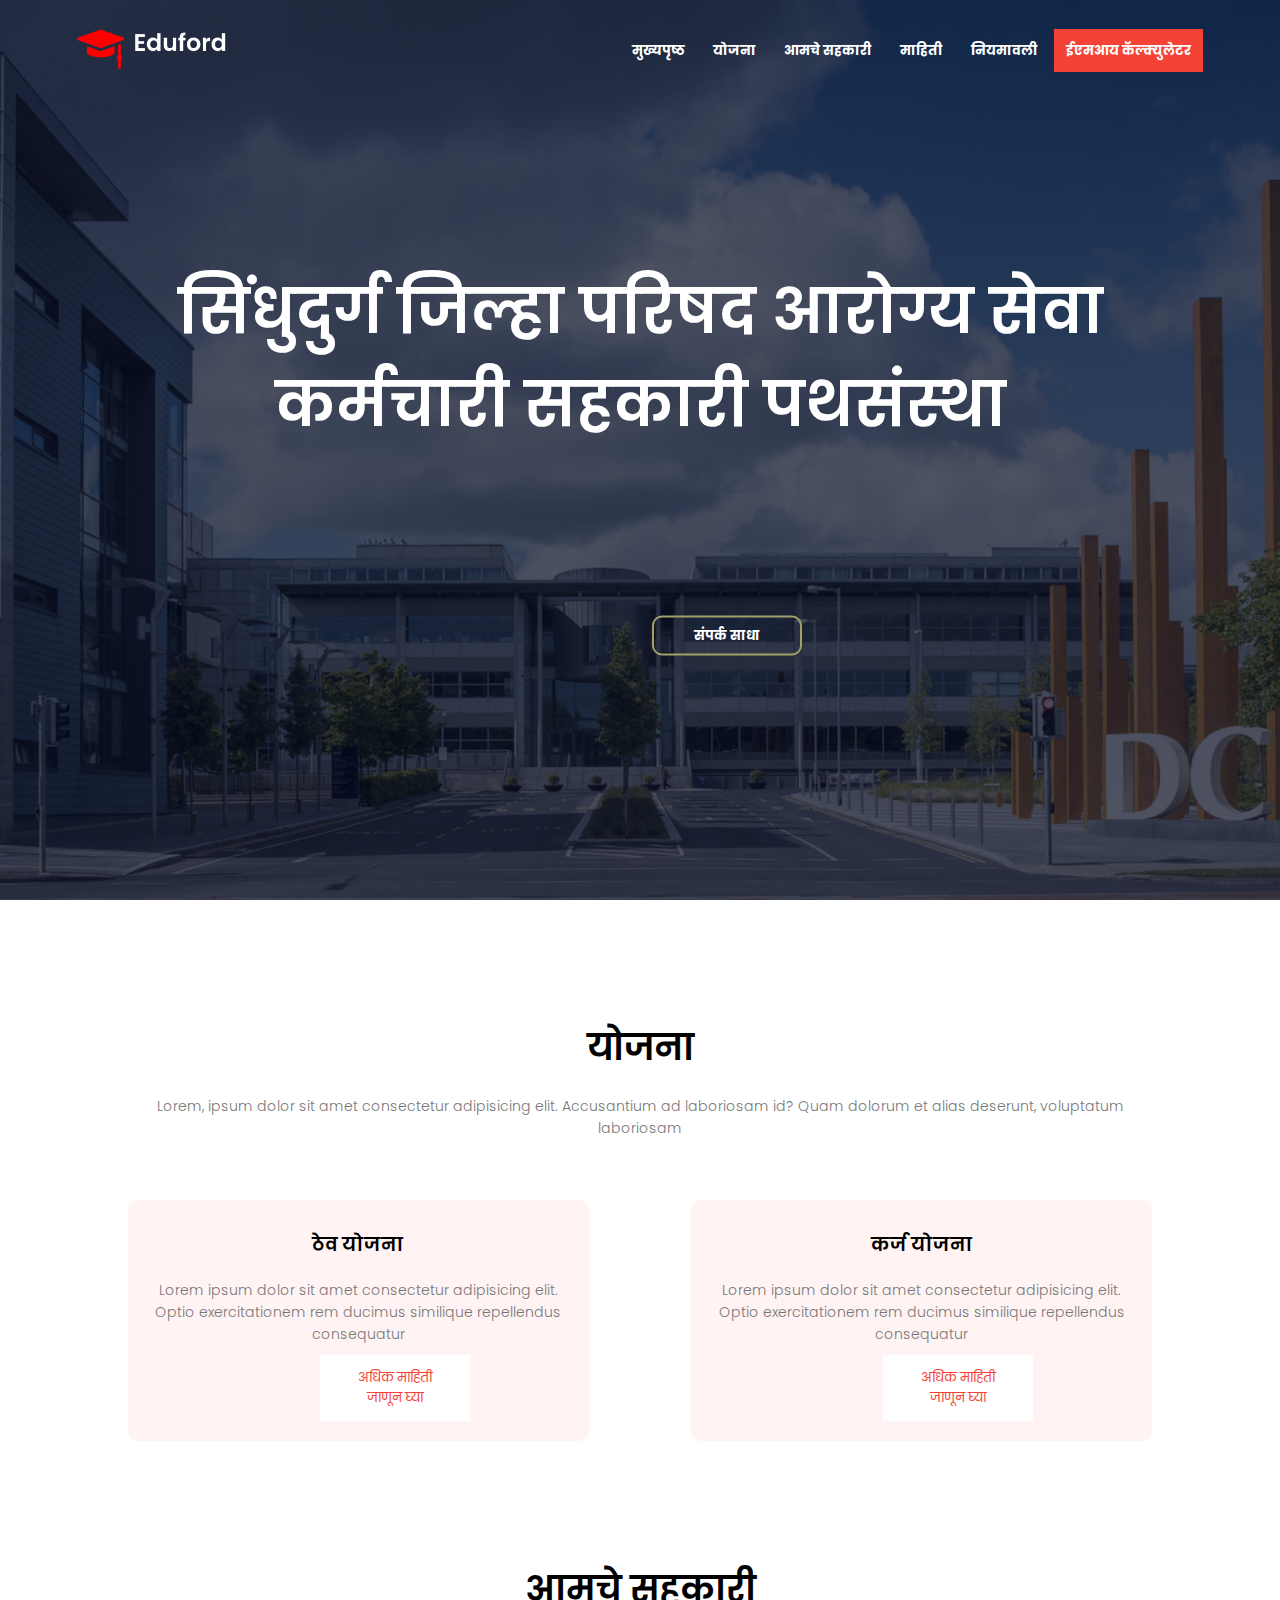
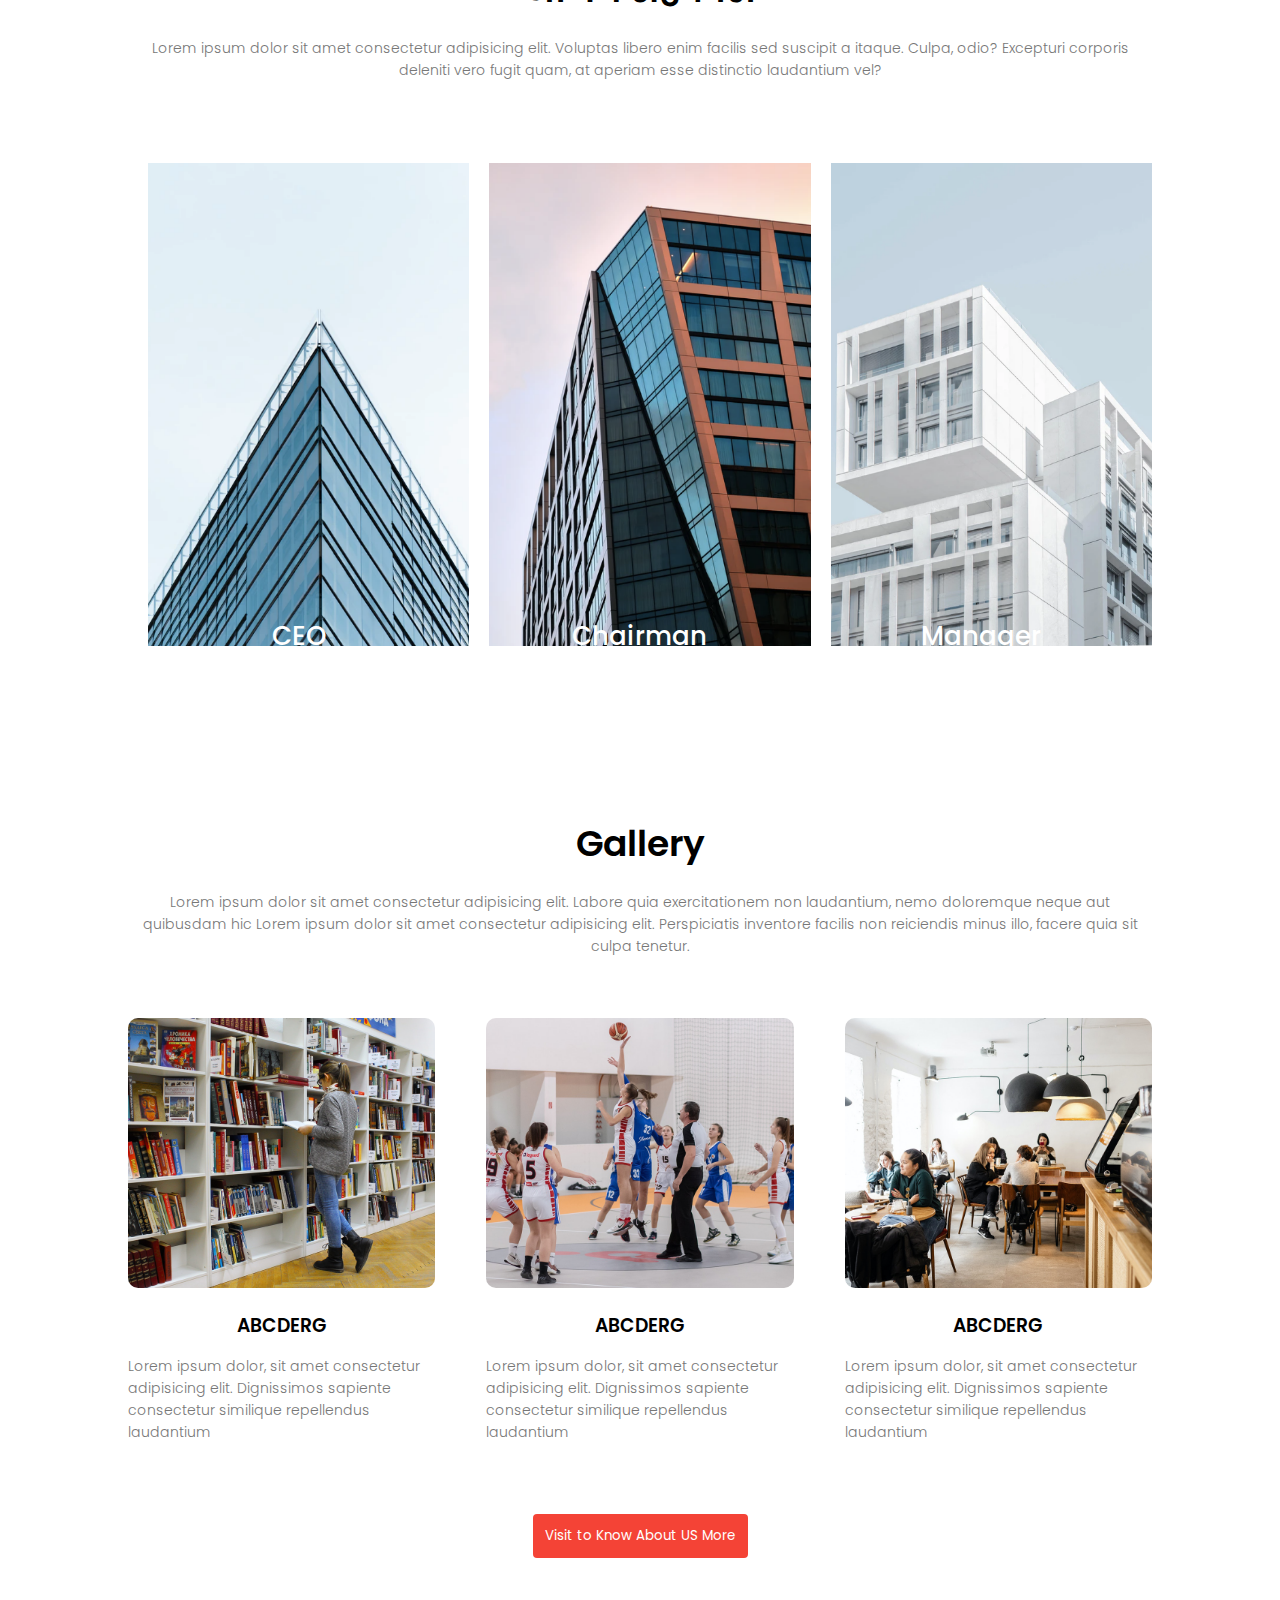
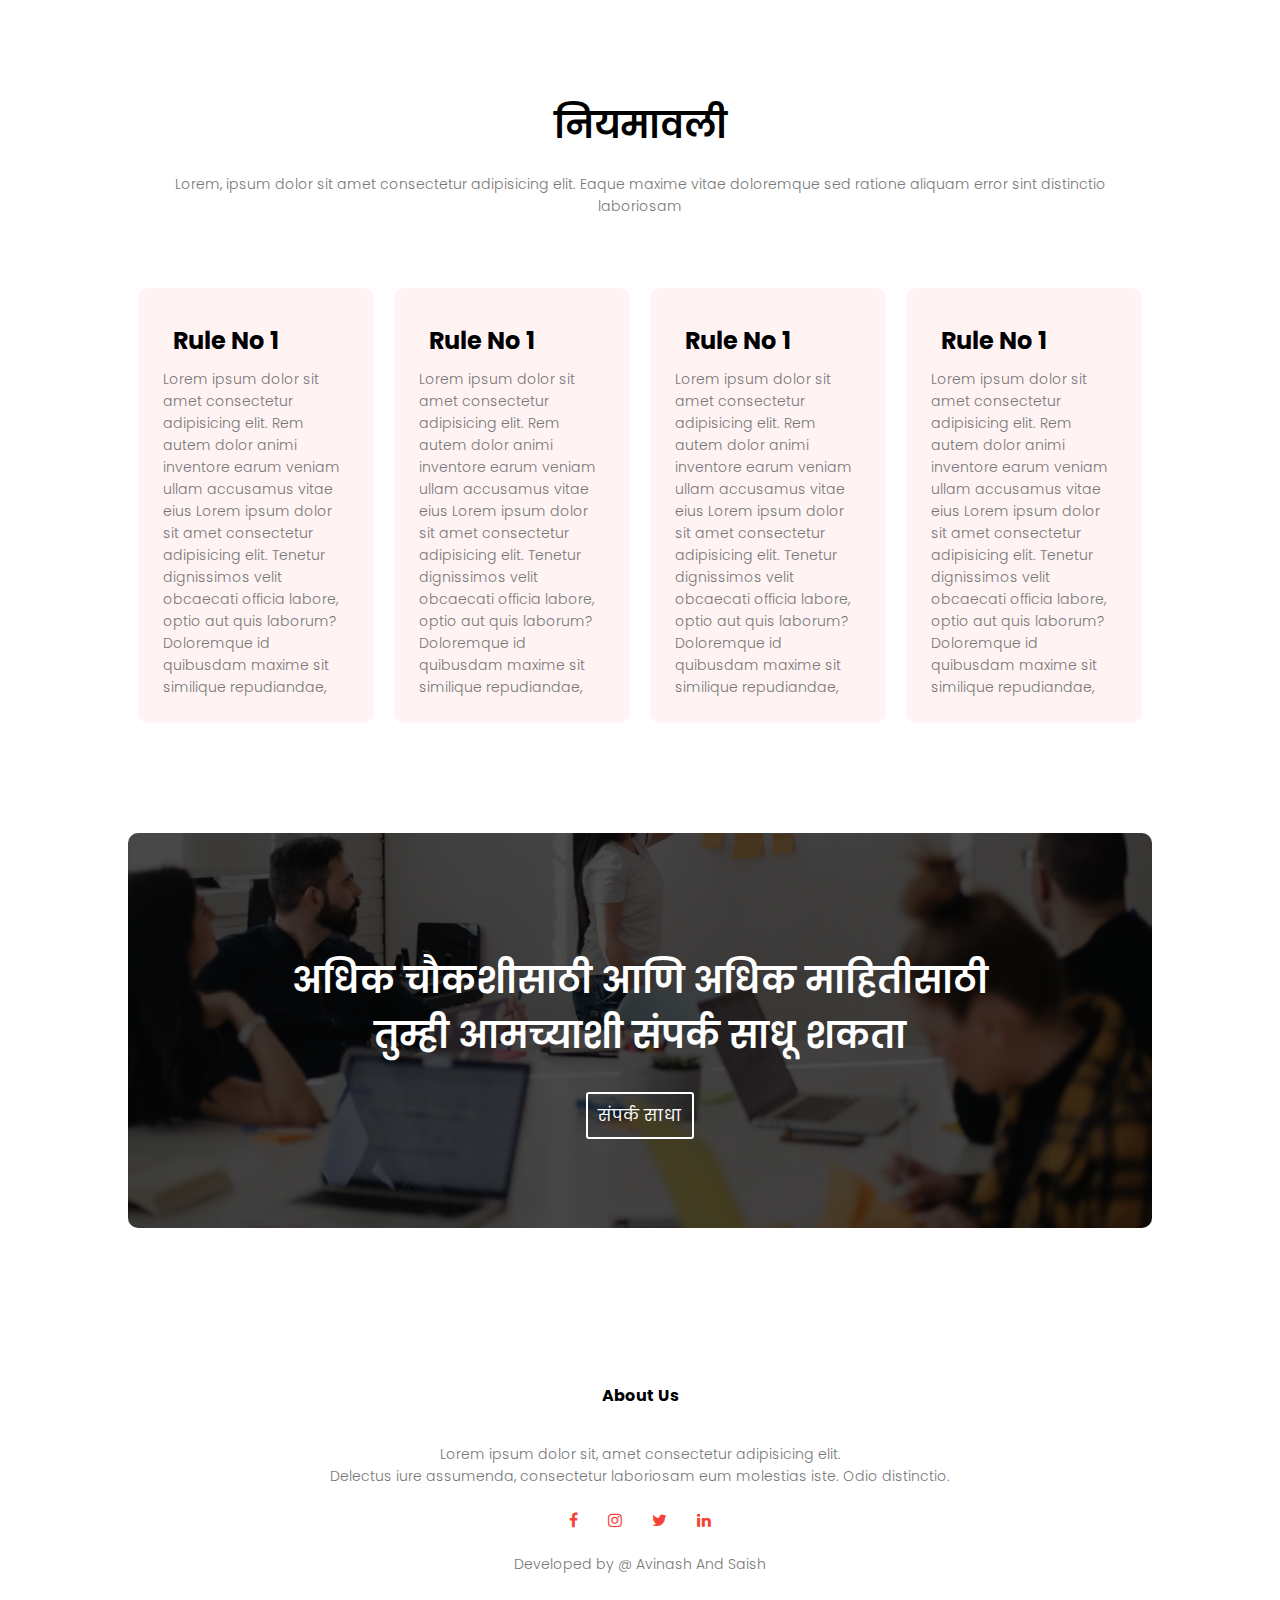
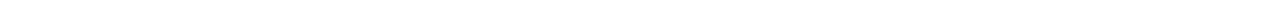
<file: index.html>
<!DOCTYPE html>
<html lang="en">
  <head>
    <meta charset="UTF-8" />
    <meta http-equiv="X-UA-Compatible" content="IE=edge" />
    <meta name="viewport" content="width=device-width, initial-scale=1.0" />
    <title>World's biggest Bank</title>
    <link rel="stylesheet" href="style.css" />

    <link rel="preconnect" href="https://fonts.googleapis.com" />
    <link rel="preconnect" href="https://fonts.gstatic.com" crossorigin />
    <link
      href="https://fonts.googleapis.com/css2?family=Poppins:ital,wght@0,200;0,400;0,600;0,700;1,100;1,200;1,400&display=swap"
      rel="stylesheet"
    />
    <link
      href="https://maxcdn.bootstrapcdn.com/font-awesome/4.2.0/css/font-awesome.min.css"
      rel="stylesheet"
    />
  </head>
  <body>
    <section class="header">
      <nav>
        <a href="index.html"><img src="eduford_img/logo.png" /></a>
        <div class="nav-links" id="navLinks">
          <i class="fa fa-times" onclick="hideMenu()"></i>
          <ul>
            <li><a href="index.html">मुख्यपृष्ठ</a></li>
            <li><a href="#course">योजना</a></li>
            <li><a href="ourteam.html">आमचे सहकारी</a></li>
            <li><a href="blog.html">माहिती</a></li>
            <li><a href="#testimonial">नियमावली</a></li>
            <li id="calculator">
              <a href="calculator.html">ईएमआय कॅल्क्युलेटर</a>
            </li>
          </ul>
        </div>
        <i class="fa fa-bars" onclick="showMenu()"></i>
      </nav>
      <div class="text-box">
        <h1>सिंधुदुर्ग जिल्हा परिषद आरोग्य सेवा कर्मचारी सहकारी पथसंस्था</h1>

        <marquee width="60%" direction="up" height="130px" scrollamount="1">
          <p>
            आदरणीय सभासद बंधु आणि भागिनींनो , सर्व संभासदांच्या माहितीसाठी
            कळविण्यात येते की,संस्थेने माहे एप्रिल २०२१ पासून संस्थेच्या कर्ज
            सुरेकक्षीततेच्या दृष्टीने प्रत्येक कर्जदार सभासदांची विमा पॉलिसी<br />
            करणेबाबत एस.बी. आय. लाईफ इन्शुरन्स कंपनीशी संपर्क साधून कर्जदार व
            संस्था यांच्या सुरेकक्षीततेसाठी ''स्मार्ट स्वधन प्लस '' नावाची
            विमा<br />
            पॉलिसी किफायतीशीर व सर्व समावेशक असल्याने सुरू केली आहे . या योजने
            अंतर्गत विमा संरक्षण रु. १० लाख देण्यात येणार आहे. तरी सर्व<br />
            संभासदानी वैयक्तिक कर्ज सुरेकक्षीततेच्या दृष्टीने तसेच जामिनदार व
            वारस जबाबदारी कमी करणेसाठी एस . बी . आय. लाईफ इन्शुरन्स ''स्मार्ट
            स्वधन प्लस '' विमा पॉलिसी घेणे अवश्यक आहे .<br />
          </p>
        </marquee>
        <div class="btn-container">
          <a href="./contcat.html" class="btn">संपर्क साधा</a>
        </div>
      </div>
    </section>

    <section class="course" id="course">
      <h1>योजना</h1>
      <p>
        Lorem, ipsum dolor sit amet consectetur adipisicing elit. Accusantium ad
        laboriosam id? Quam dolorum et alias deserunt, voluptatum laboriosam
      </p>
      <div class="row">
        <div class="course-col">
          <h3>ठेव योजना</h3>
          <p>
            Lorem ipsum dolor sit amet consectetur adipisicing elit. Optio
            exercitationem rem ducimus similique repellendus consequatur
          </p>
          <a href="course.html" class="btn-services">अधिक माहिती जाणून घ्या</a>
        </div>

        <div class="course-col">
          <h3>कर्ज योजना</h3>
          <p>
            Lorem ipsum dolor sit amet consectetur adipisicing elit. Optio
            exercitationem rem ducimus similique repellendus consequatur
          </p>
          <a href="course2.html" class="btn-services">अधिक माहिती जाणून घ्या</a>
        </div>
        <!-- <div class="course-col">
          <h3>Funds remittance</h3>
          <p>
            Lorem ipsum dolor sit amet consectetur adipisicing elit. Optio
            exercitationem rem ducimus similique repellendus consequatur
          </p>
          <a href="course.html" class="btn-services">Know More</a>
        </div> -->
      </div>
    </section>

    <!-- ----------------------campus------------------------------ -->

    <section class="campus">
      <h1>आमचे सहकारी</h1>
      <p>
        Lorem ipsum dolor sit amet consectetur adipisicing elit. Voluptas libero
        enim facilis sed suscipit a itaque. Culpa, odio? Excepturi corporis
        deleniti vero fugit quam, at aperiam esse distinctio laudantium vel?
      </p>
      <div class="row">
        <div class="campus-col">
          <img src="eduford_img/london.png" alt="landon" />
          <div class="layer">
            <h3>CEO</h3>
          </div>
        </div>

        <div class="campus-col">
          <img src="eduford_img/newyork.png" alt="landon" />
          <div class="layer">
            <h3>Chairman</h3>
          </div>
        </div>

        <div class="campus-col">
          <img src="eduford_img/washington.png" alt="landon" />
          <div class="layer">
            <h3>Manager</h3>
          </div>
        </div>
      </div>
    </section>
    <!-- ------------------------Facilities-------------------------- -->
    <section class="facilities">
      <h1>Gallery</h1>
      <p>
        Lorem ipsum dolor sit amet consectetur adipisicing elit. Labore quia
        exercitationem non laudantium, nemo doloremque neque aut quibusdam hic
        Lorem ipsum dolor sit amet consectetur adipisicing elit. Perspiciatis
        inventore facilis non reiciendis minus illo, facere quia sit culpa
        tenetur.
      </p>

      <div class="row">
        <div class="facilites-cols">
          <img src="eduford_img/library.png" />
          <h3>ABCDERG</h3>
          <p>
            Lorem ipsum dolor, sit amet consectetur adipisicing elit.
            Dignissimos sapiente consectetur similique repellendus laudantium
          </p>
        </div>

        <div class="facilites-cols">
          <img src="eduford_img/basketball.png" />
          <h3>ABCDERG</h3>
          <p>
            Lorem ipsum dolor, sit amet consectetur adipisicing elit.
            Dignissimos sapiente consectetur similique repellendus laudantium
          </p>
        </div>

        <div class="facilites-cols">
          <img src="eduford_img/cafeteria.png" />
          <h3>ABCDERG</h3>
          <p>
            Lorem ipsum dolor, sit amet consectetur adipisicing elit.
            Dignissimos sapiente consectetur similique repellendus laudantium
          </p>
        </div>
      </div>
      <div class="container">
        <button class="btn-more">
          <a href="blog.html">Visit to Know About US More</a>
        </button>
      </div>
    </section>

    <!-- -----------------------------Testimonials---------------------------- -->

    <section class="testimonial" id="testimonial">
      <h1>नियमावली</h1>
      <p>
        Lorem, ipsum dolor sit amet consectetur adipisicing elit. Eaque maxime
        vitae doloremque sed ratione aliquam error sint distinctio laboriosam
      </p>

      <div class="row">
        <div class="testimonial-col">
          <!-- <img src="eduford_img/user1.jpg" /> -->
          <div>
            <h2>Rule No 1</h2>
            <p>
              Lorem ipsum dolor sit amet consectetur adipisicing elit. Rem autem
              dolor animi inventore earum veniam ullam accusamus vitae eius
              Lorem ipsum dolor sit amet consectetur adipisicing elit. Tenetur
              dignissimos velit obcaecati officia labore, optio aut quis
              laborum? Doloremque id quibusdam maxime sit similique repudiandae,
            </p>
          </div>
        </div>

        <div class="testimonial-col">
          <!-- <img src="eduford_img/user1.jpg" /> -->
          <div>
            <h2>Rule No 1</h2>
            <p>
              Lorem ipsum dolor sit amet consectetur adipisicing elit. Rem autem
              dolor animi inventore earum veniam ullam accusamus vitae eius
              Lorem ipsum dolor sit amet consectetur adipisicing elit. Tenetur
              dignissimos velit obcaecati officia labore, optio aut quis
              laborum? Doloremque id quibusdam maxime sit similique repudiandae,
            </p>
          </div>
        </div>

        <div class="testimonial-col">
          <!-- <img src="eduford_img/user1.jpg" /> -->
          <div>
            <h2>Rule No 1</h2>
            <p>
              Lorem ipsum dolor sit amet consectetur adipisicing elit. Rem autem
              dolor animi inventore earum veniam ullam accusamus vitae eius
              Lorem ipsum dolor sit amet consectetur adipisicing elit. Tenetur
              dignissimos velit obcaecati officia labore, optio aut quis
              laborum? Doloremque id quibusdam maxime sit similique repudiandae,
            </p>
          </div>
        </div>

        <div class="testimonial-col">
          <!-- <img src="eduford_img/user1.jpg" /> -->
          <div>
            <h2>Rule No 1</h2>
            <p>
              Lorem ipsum dolor sit amet consectetur adipisicing elit. Rem autem
              dolor animi inventore earum veniam ullam accusamus vitae eius
              Lorem ipsum dolor sit amet consectetur adipisicing elit. Tenetur
              dignissimos velit obcaecati officia labore, optio aut quis
              laborum? Doloremque id quibusdam maxime sit similique repudiandae,
            </p>
          </div>
        </div>
      </div>
    </section>

    <!-- -----------------------Call to Action------------------------------- -->

    <section class="cta">
      <h1>
        अधिक चौकशीसाठी आणि अधिक माहितीसाठी<br />
        तुम्ही आमच्याशी संपर्क साधू शकता
      </h1>
      <a href="contcat.html" class="btn-hover">संपर्क साधा</a>
    </section>

    <!-- ---------------------Footer---------------------------------- -->

    <section class="footer">
      <h4>About Us</h4>
      <p>
        Lorem ipsum dolor sit, amet consectetur adipisicing elit.<br />
        Delectus iure assumenda, consectetur laboriosam eum molestias iste. Odio
        distinctio.
      </p>
      <div class="icons">
        <i class="fa fa-facebook"></i>
        <i class="fa fa-instagram"></i>
        <i class="fa fa-twitter"></i>
        <i class="fa fa-linkedin"></i>
      </div>
      <p>Developed by @ Avinash And Saish</p>
    </section>

    <!-- ---------------------------Javascript for toggle Menu------------------- -->
    <script>
      var navLinks = document.getElementById("navLinks");

      function hideMenu() {
        navLinks.style.right = "-200px";
      }
      function showMenu() {
        navLinks.style.right = "0";
      }
    </script>
  </body>
</html>
</file>
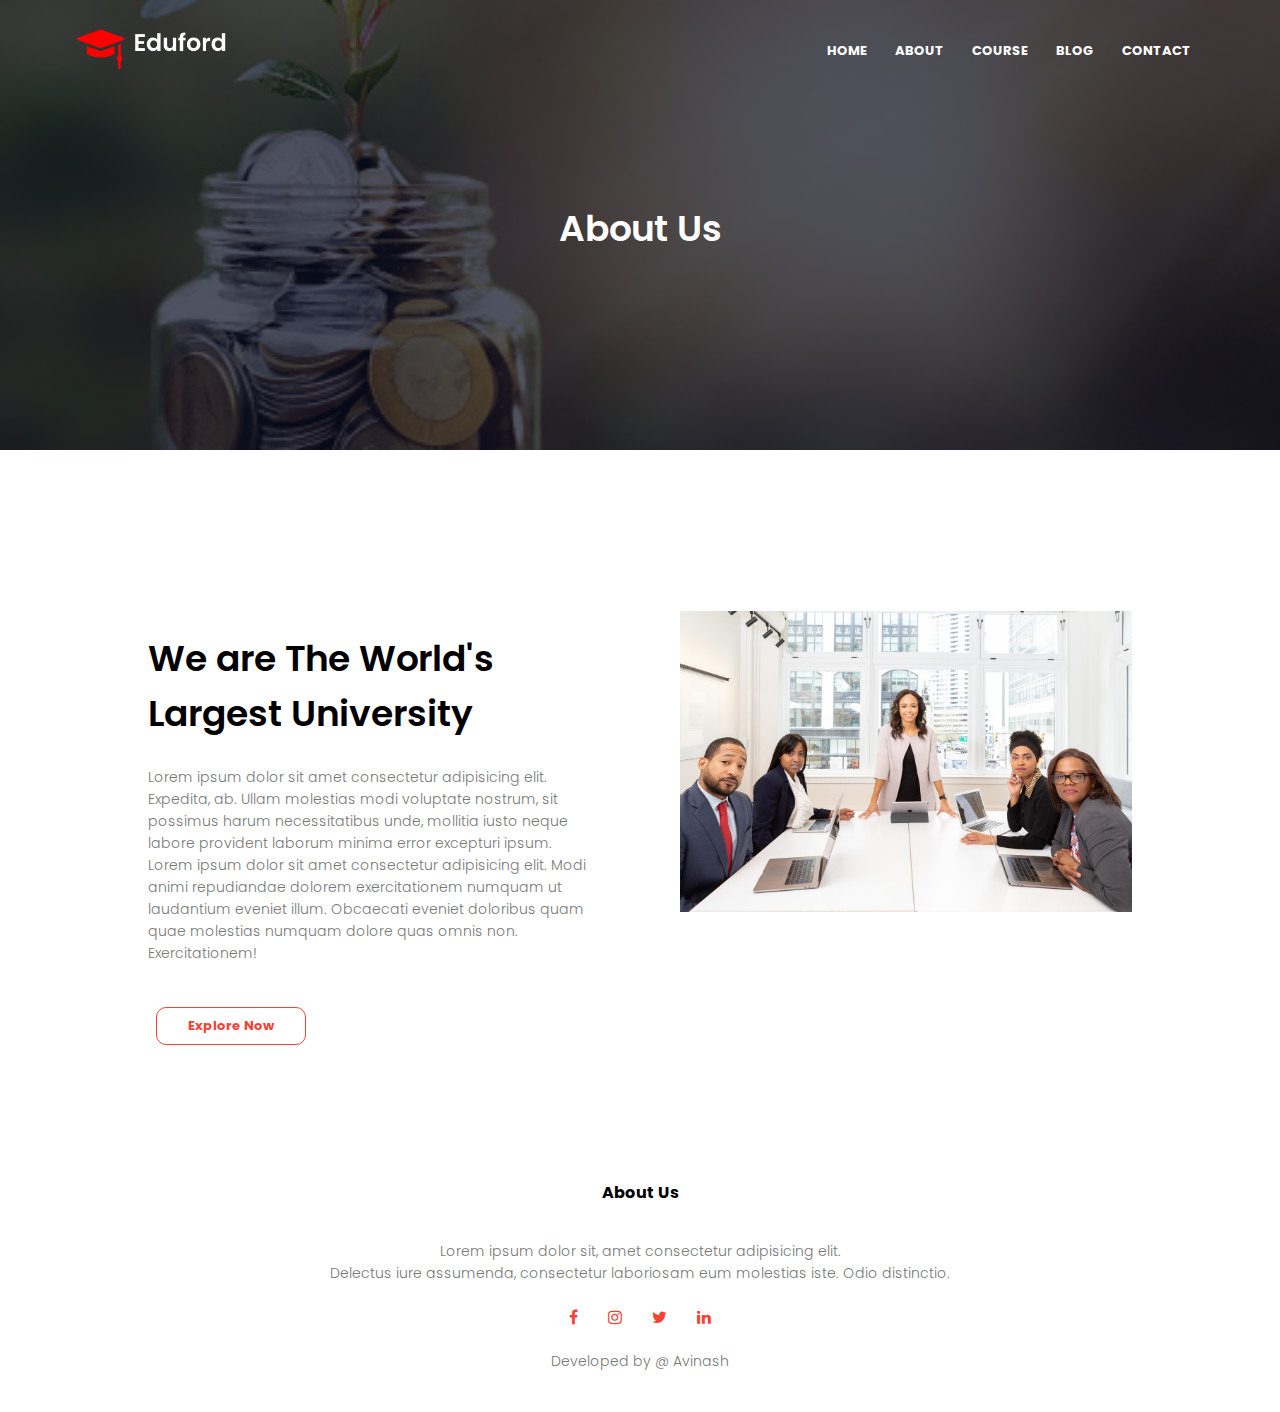
<file: about.html>
<!DOCTYPE html>
<html lang="en">
  <head>
    <meta charset="UTF-8" />
    <meta http-equiv="X-UA-Compatible" content="IE=edge" />
    <meta name="viewport" content="width=device-width, initial-scale=1.0" />
    <title>World's biggest University</title>
    <link rel="stylesheet" href="style.css" />

    <link rel="preconnect" href="https://fonts.googleapis.com" />
    <link rel="preconnect" href="https://fonts.gstatic.com" crossorigin />
    <link
      href="https://fonts.googleapis.com/css2?family=Poppins:ital,wght@0,200;0,400;0,600;0,700;1,100;1,200;1,400&display=swap"
      rel="stylesheet"
    />
    <link
      href="https://maxcdn.bootstrapcdn.com/font-awesome/4.2.0/css/font-awesome.min.css"
      rel="stylesheet"
    />
  </head>
  <body>
    <section class="sub-header">
      <nav>
        <a href="index.html"><img src="eduford_img/logo.png" /></a>
        <div class="nav-links" id="navLinks">
          <i class="fa fa-times" onclick="hideMenu()"></i>
          <ul>
            <li><a href="index.html">HOME</a></li>
            <li><a href="about.html">ABOUT</a></li>
            <li><a href="course.html">COURSE</a></li>
            <li><a href="blog.html">BLOG</a></li>
            <li><a href="contcat.html">CONTACT</a></li>
          </ul>
        </div>
        <i class="fa fa-bars" onclick="showMenu()"></i>
      </nav>
      <h1>About Us</h1>
    </section>

    <!-- ----------------------About Us content-----------------------------   -->

    <section class="about-us">
      <div class="row">
        <div class="about-col">
          <h1>We are The World's Largest University</h1>
          <p>
            Lorem ipsum dolor sit amet consectetur adipisicing elit. Expedita,
            ab. Ullam molestias modi voluptate nostrum, sit possimus harum
            necessitatibus unde, mollitia iusto neque labore provident laborum
            minima error excepturi ipsum. Lorem ipsum dolor sit amet consectetur
            adipisicing elit. Modi animi repudiandae dolorem exercitationem
            numquam ut laudantium eveniet illum. Obcaecati eveniet doloribus
            quam quae molestias numquam dolore quas omnis non. Exercitationem!
          </p>
          <a href="" class="btn red-btn">Explore Now</a>
        </div>
        <div class="about-col">
          <img src="eduford_img/about.jpg" alt="" />
        </div>
      </div>
    </section>

    <!-- ---------------------Footer---------------------------------- -->

    <section class="footer">
      <h4>About Us</h4>
      <p>
        Lorem ipsum dolor sit, amet consectetur adipisicing elit.<br />
        Delectus iure assumenda, consectetur laboriosam eum molestias iste. Odio
        distinctio.
      </p>
      <div class="icons">
        <i class="fa fa-facebook"></i>
        <i class="fa fa-instagram"></i>
        <i class="fa fa-twitter"></i>
        <i class="fa fa-linkedin"></i>
      </div>
      <p>Developed by @ Avinash</p>
    </section>

    <!-- ---------------------------Javascript for toggle Menu------------------- -->
    <script>
      var navLinks = document.getElementById("navLinks");

      function hideMenu() {
        navLinks.style.right = "-200px";
      }
      function showMenu() {
        navLinks.style.right = "0";
      }
    </script>
  </body>
</html>
</file>
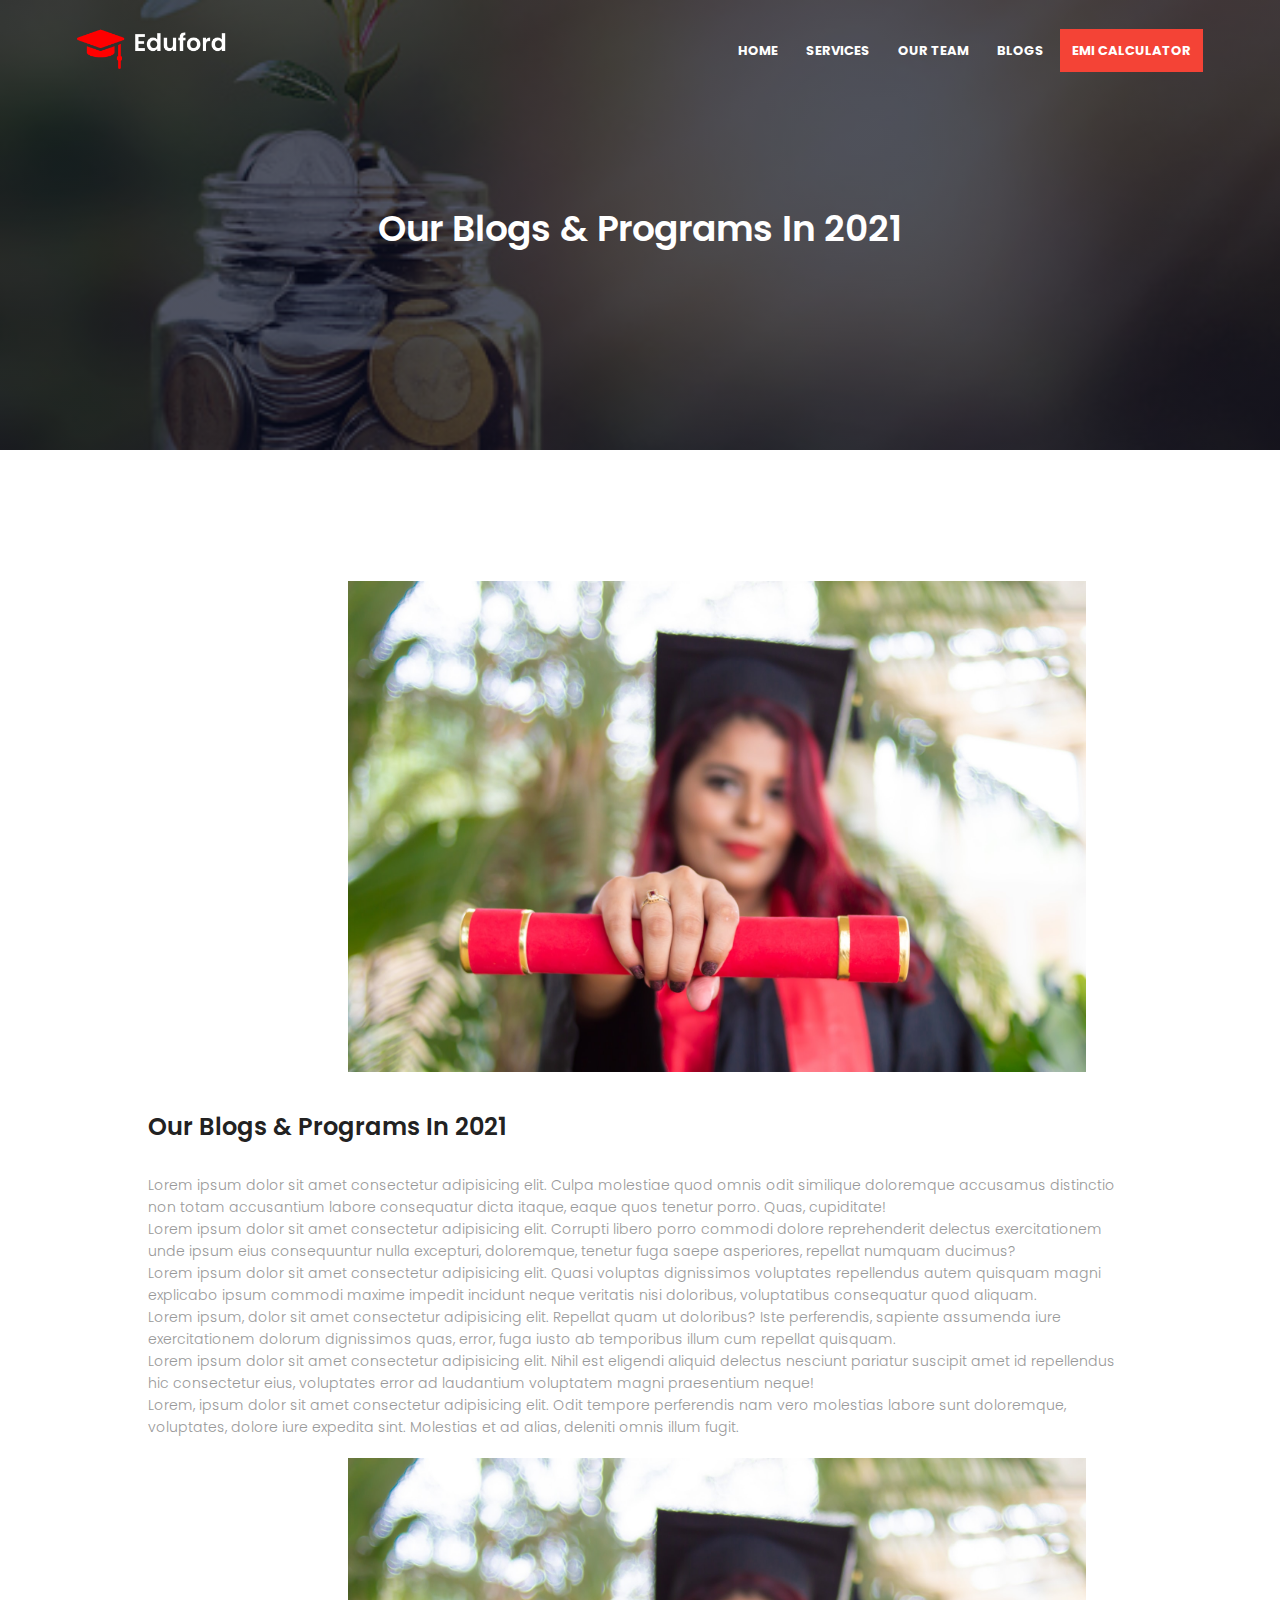
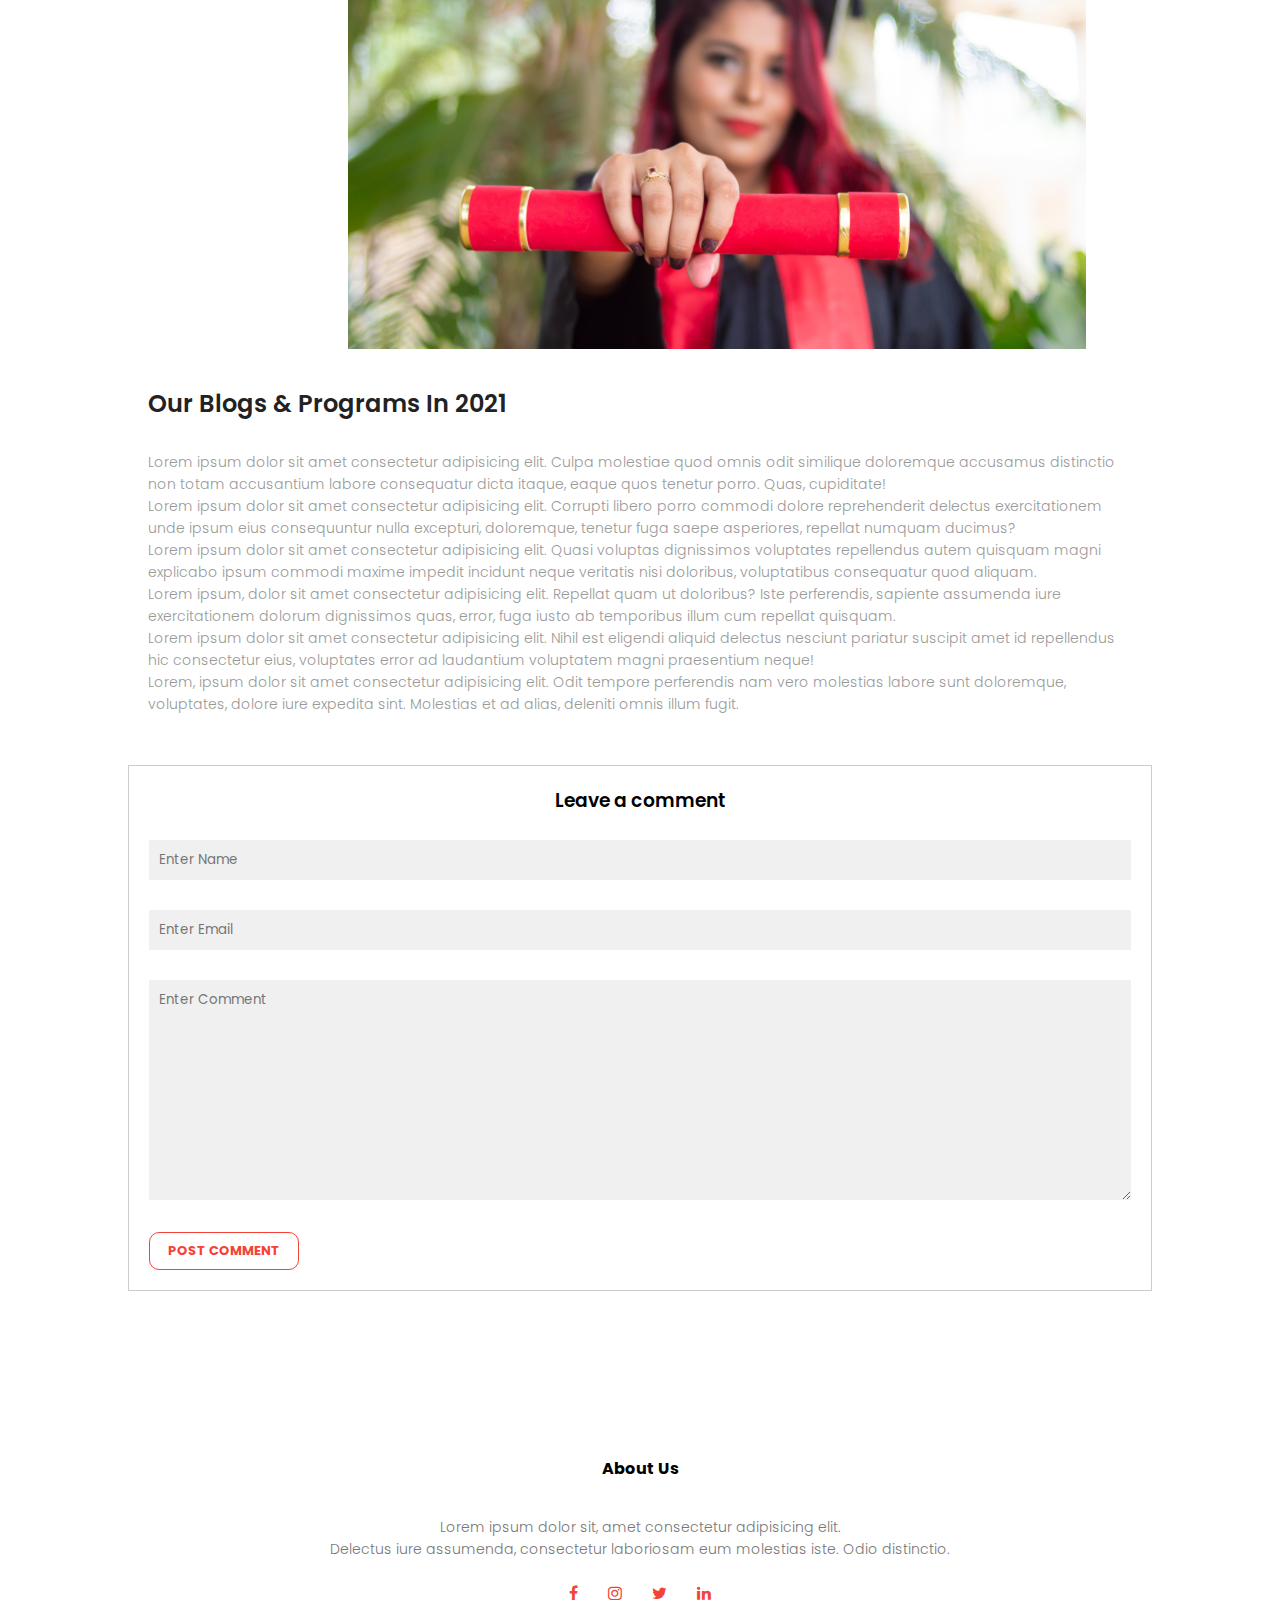
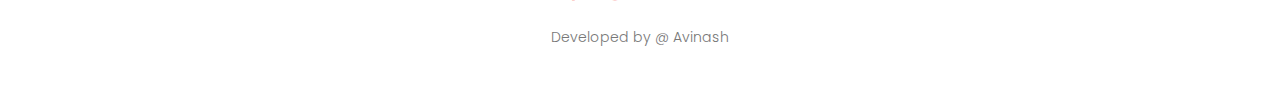
<file: blog.html>
<!DOCTYPE html>
<html lang="en">
  <head>
    <meta charset="UTF-8" />
    <meta http-equiv="X-UA-Compatible" content="IE=edge" />
    <meta name="viewport" content="width=device-width, initial-scale=1.0" />
    <title>World's biggest University</title>
    <link rel="stylesheet" href="style.css" />

    <link rel="preconnect" href="https://fonts.googleapis.com" />
    <link rel="preconnect" href="https://fonts.gstatic.com" crossorigin />
    <link
      href="https://fonts.googleapis.com/css2?family=Poppins:ital,wght@0,200;0,400;0,600;0,700;1,100;1,200;1,400&display=swap"
      rel="stylesheet"
    />
    <link
      href="https://maxcdn.bootstrapcdn.com/font-awesome/4.2.0/css/font-awesome.min.css"
      rel="stylesheet"
    />
  </head>
  <body>
    <section class="sub-header">
      <nav>
        <a href="index.html"><img src="eduford_img/logo.png" /></a>
        <div class="nav-links" id="navLinks">
          <i class="fa fa-times" onclick="hideMenu()"></i>
          <ul>
            <li><a href="index.html">HOME</a></li>
            <li><a href="course.html">SERVICES</a></li>
            <li><a href="ourteam.html">OUR TEAM</a></li>
            <li><a href="blog.html">BLOGS</a></li>
            <!-- <li><a href="#testimonial">RULES AND REGULATION</a></li> -->

            <li id="calculator"><a href="">EMI CALCULATOR</a></li>
          </ul>
        </div>
        <i class="fa fa-bars" onclick="showMenu()"></i>
      </nav>
      <h1>Our Blogs & Programs In 2021</h1>
    </section>

    <!-- ------------------------BLog Page content------------------------ -->

    <section class="blog-section">
      <div class="row">
        <div class="blog-left">
          <div class="container">
            <img src="eduford_img/certificate.jpg" alt="" />
            <h2>Our Blogs & Programs In 2021</h2>
            <p>
              Lorem ipsum dolor sit amet consectetur adipisicing elit. Culpa
              molestiae quod omnis odit similique doloremque accusamus
              distinctio non totam accusantium labore consequatur dicta itaque,
              eaque quos tenetur porro. Quas, cupiditate!<br />Lorem ipsum dolor
              sit amet consectetur adipisicing elit. Corrupti libero porro
              commodi dolore reprehenderit delectus exercitationem unde ipsum
              eius consequuntur nulla excepturi, doloremque, tenetur fuga saepe
              asperiores, repellat numquam ducimus?
            </p>
            <p>
              Lorem ipsum dolor sit amet consectetur adipisicing elit. Quasi
              voluptas dignissimos voluptates repellendus autem quisquam magni
              explicabo ipsum commodi maxime impedit incidunt neque veritatis
              nisi doloribus, voluptatibus consequatur quod aliquam.<br />Lorem
              ipsum, dolor sit amet consectetur adipisicing elit. Repellat quam
              ut doloribus? Iste perferendis, sapiente assumenda iure
              exercitationem dolorum dignissimos quas, error, fuga iusto ab
              temporibus illum cum repellat quisquam.
            </p>
            <p>
              Lorem ipsum dolor sit amet consectetur adipisicing elit. Nihil est
              eligendi aliquid delectus nesciunt pariatur suscipit amet id
              repellendus hic consectetur eius, voluptates error ad laudantium
              voluptatem magni praesentium neque!<br />Lorem, ipsum dolor sit
              amet consectetur adipisicing elit. Odit tempore perferendis nam
              vero molestias labore sunt doloremque, voluptates, dolore iure
              expedita sint. Molestias et ad alias, deleniti omnis illum fugit.
            </p>
          </div>

          <div class="blog-left">
            <div class="container">
              <img src="eduford_img/certificate.jpg" alt="" />
              <h2>Our Blogs & Programs In 2021</h2>
              <p>
                Lorem ipsum dolor sit amet consectetur adipisicing elit. Culpa
                molestiae quod omnis odit similique doloremque accusamus
                distinctio non totam accusantium labore consequatur dicta
                itaque, eaque quos tenetur porro. Quas, cupiditate!<br />Lorem
                ipsum dolor sit amet consectetur adipisicing elit. Corrupti
                libero porro commodi dolore reprehenderit delectus
                exercitationem unde ipsum eius consequuntur nulla excepturi,
                doloremque, tenetur fuga saepe asperiores, repellat numquam
                ducimus?
              </p>
              <p>
                Lorem ipsum dolor sit amet consectetur adipisicing elit. Quasi
                voluptas dignissimos voluptates repellendus autem quisquam magni
                explicabo ipsum commodi maxime impedit incidunt neque veritatis
                nisi doloribus, voluptatibus consequatur quod aliquam.<br />Lorem
                ipsum, dolor sit amet consectetur adipisicing elit. Repellat
                quam ut doloribus? Iste perferendis, sapiente assumenda iure
                exercitationem dolorum dignissimos quas, error, fuga iusto ab
                temporibus illum cum repellat quisquam.
              </p>
              <p>
                Lorem ipsum dolor sit amet consectetur adipisicing elit. Nihil
                est eligendi aliquid delectus nesciunt pariatur suscipit amet id
                repellendus hic consectetur eius, voluptates error ad laudantium
                voluptatem magni praesentium neque!<br />Lorem, ipsum dolor sit
                amet consectetur adipisicing elit. Odit tempore perferendis nam
                vero molestias labore sunt doloremque, voluptates, dolore iure
                expedita sint. Molestias et ad alias, deleniti omnis illum
                fugit.
              </p>
            </div>

            <div class="comment-box">
              <h3>Leave a comment</h3>
              <form action="formHandler.php" class="comment-form">
                <input type="text" placeholder="Enter Name" name="name" />
                <input
                  type="email"
                  placeholder="Enter Email"
                  name="visitor_email"
                />
                <textarea
                  rows="10"
                  placeholder="Enter Comment"
                  name="subject"
                ></textarea>
                <button type="submit" class="btn red-btn">POST COMMENT</button>
              </form>
            </div>
          </div>
        </div>
        <!-- <div class="blog-right">
          <h3>Post Categories</h3>
          <div>
            <span>Business Analytics</span>
            <span>21</span>
          </div>
          <div>
            <span>Data Science</span>
            <span>28</span>
          </div>
          <div>
            <span>Machine Learning</span>
            <span>15</span>
          </div>
          <div>
            <span>Computer Science</span>
            <span>34</span>
          </div>
          <div>
            <span>AutoCAD</span>
            <span>20</span>
          </div>
        </div> -->
      </div>
    </section>

    <!-- ---------------------Footer---------------------------------- -->

    <section class="footer">
      <h4>About Us</h4>
      <p>
        Lorem ipsum dolor sit, amet consectetur adipisicing elit.<br />
        Delectus iure assumenda, consectetur laboriosam eum molestias iste. Odio
        distinctio.
      </p>
      <div class="icons">
        <i class="fa fa-facebook"></i>
        <i class="fa fa-instagram"></i>
        <i class="fa fa-twitter"></i>
        <i class="fa fa-linkedin"></i>
      </div>
      <p>Developed by @ Avinash</p>
    </section>

    <!-- ---------------------------Javascript for toggle Menu------------------- -->
    <script>
      var navLinks = document.getElementById("navLinks");

      function hideMenu() {
        navLinks.style.right = "-200px";
      }
      function showMenu() {
        navLinks.style.right = "0";
      }
    </script>
  </body>
</html>
</file>
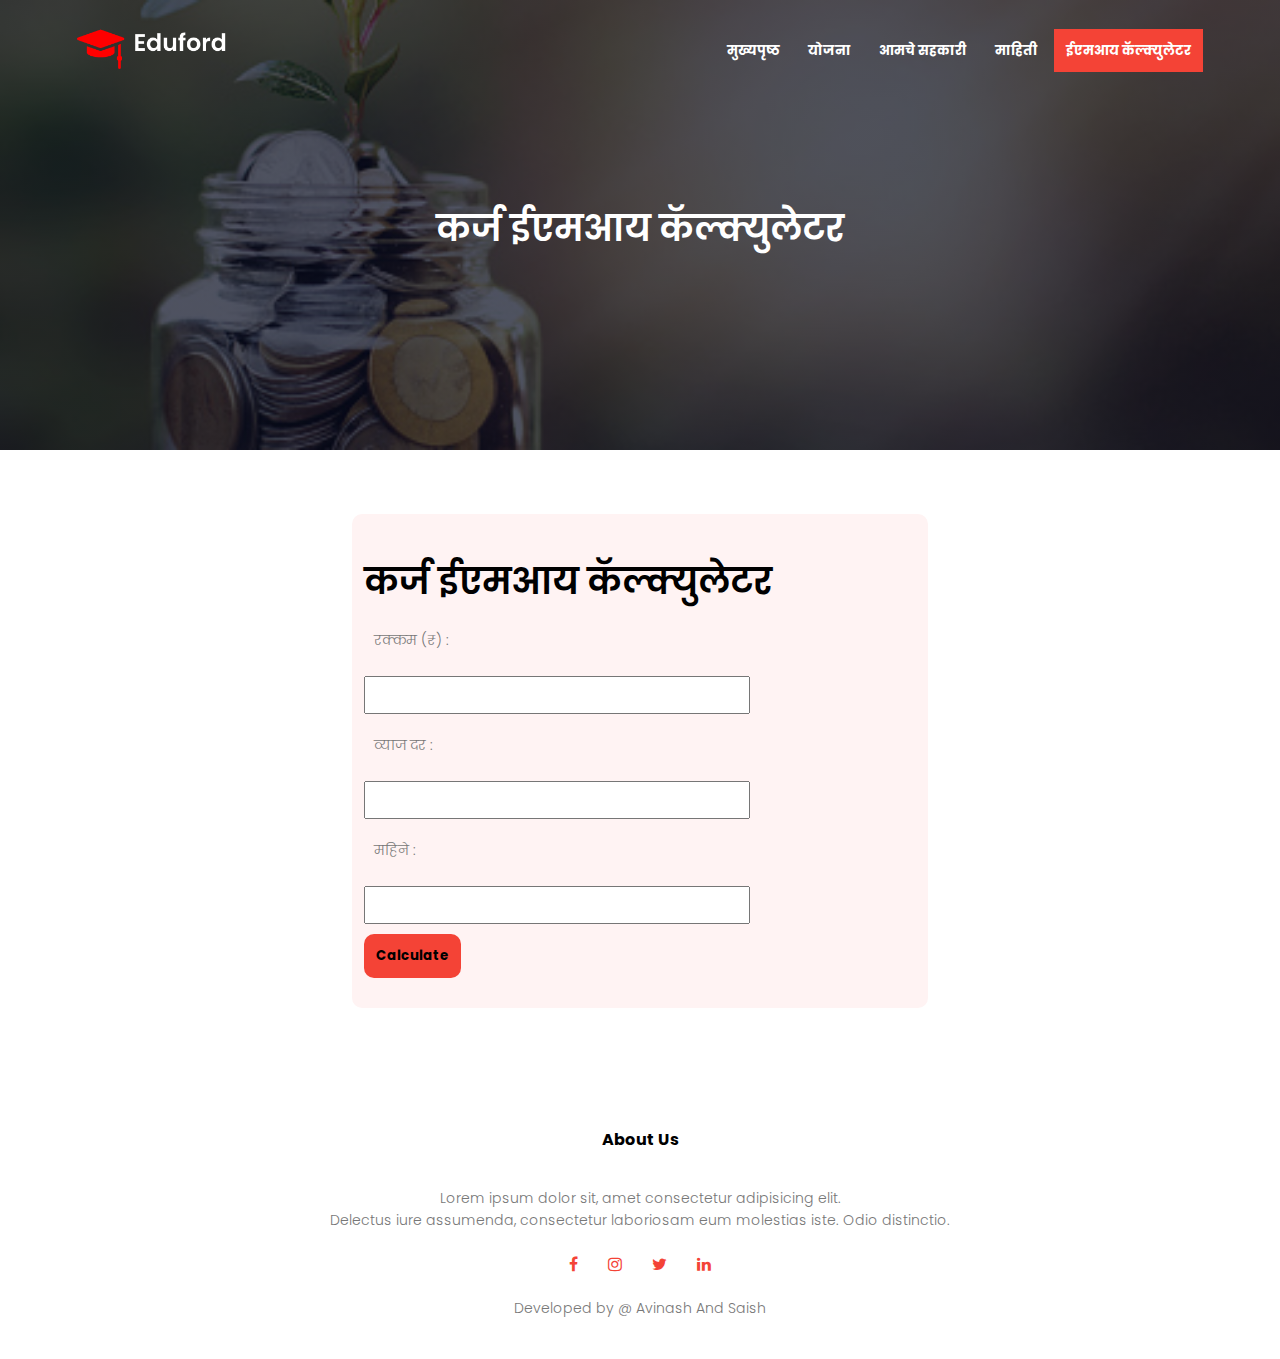
<file: calculator.html>
<!DOCTYPE html>
<html lang="en">
  <head>
    <meta charset="UTF-8" />
    <meta http-equiv="X-UA-Compatible" content="IE=edge" />
    <meta name="viewport" content="width=device-width, initial-scale=1.0" />
    <title>World's biggest University</title>
    <link rel="stylesheet" href="style.css" />

    <link rel="preconnect" href="https://fonts.googleapis.com" />
    <link rel="preconnect" href="https://fonts.gstatic.com" crossorigin />
    <link
      href="https://fonts.googleapis.com/css2?family=Poppins:ital,wght@0,200;0,400;0,600;0,700;1,100;1,200;1,400&display=swap"
      rel="stylesheet"
    />
    <link
      href="https://maxcdn.bootstrapcdn.com/font-awesome/4.2.0/css/font-awesome.min.css"
      rel="stylesheet"
    />
  </head>
  <body>
    <section class="sub-header">
      <nav>
        <a href="index.html"><img src="eduford_img/logo.png" /></a>
        <div class="nav-links" id="navLinks">
          <i class="fa fa-times" onclick="hideMenu()"></i>
          <ul>
            <li><a href="index.html">मुख्यपृष्ठ</a></li>
            <li><a href="#course">योजना</a></li>
            <li><a href="ourteam.html">आमचे सहकारी</a></li>
            <li><a href="blog.html">माहिती</a></li>
            <!-- <li><a href="#testimonial">नियमावली</a></li> -->
            <li id="calculator">
              <a href="calculator.html">ईएमआय कॅल्क्युलेटर</a>
            </li>
          </ul>
        </div>
        <i class="fa fa-bars" onclick="showMenu()"></i>
      </nav>
      <h1>कर्ज ईएमआय कॅल्क्युलेटर</h1>
    </section>

    <div class="calculator-row">
      <div class="calculator-col">
        <h1>कर्ज ईएमआय कॅल्क्युलेटर</h1>
        <p>रक्कम (₹) :</p>
        <input id="amount" type="number" onchange="Calculate()" />

        <p>व्याज दर :</p>
        <input id="rate" type="number" onchange="Calculate()" />

        <p>महिने :</p>
        <input id="months" type="number" onchange="Calculate()" />

        <div class="btnDiv">
          <button class="btn-calculate" onclick="CalculateEMI()">
            Calculate
          </button>
        </div>

        <h2 id="total"></h2>
      </div>

      <!-- <section class="container">
      <h1>कर्ज ईएमआय कॅल्क्युलेटर</h1>
      <p>रक्कम (₹) :</p>
      <input id="amount" type="number" onchange="Calculate()" />

      <p>व्याज दर :</p>
      <input id="rate" type="number" onchange="Calculate()" />

      <p>महिने :</p>
      <input id="months" type="number" onchange="Calculate()" />

      <div class="btnDiv">
        <button class="btn" onclick="CalculateEMI()">Calculate</button>
      </div>

      <h2 id="total"></h2>
    </section> -->
    </div>

    <!-- ---------------------Footer---------------------------------- -->

    <section class="footer">
      <h4>About Us</h4>
      <p>
        Lorem ipsum dolor sit, amet consectetur adipisicing elit.<br />
        Delectus iure assumenda, consectetur laboriosam eum molestias iste. Odio
        distinctio.
      </p>
      <div class="icons">
        <i class="fa fa-facebook"></i>
        <i class="fa fa-instagram"></i>
        <i class="fa fa-twitter"></i>
        <i class="fa fa-linkedin"></i>
      </div>
      <p>Developed by @ Avinash And Saish</p>
    </section>

    <script>
      function Calculate() {
        const amount = document.querySelector("#amount").value;
        const rate = document.querySelector("#rate").value;
        const months = document.querySelector("#months").value;
        const btn = document.querySelector(".btn");

        const calculateEMI = () => {
          const interest = (amount * (rate * 0.01)) / months;
          const total = (amount / months + interest).toFixed(2);
          document.querySelector("#total").innerHTML = "ईएमआय : (₹)" + total;
        };
        calculateEMI();
      }

      var navLinks = document.getElementById("navLinks");

      function hideMenu() {
        navLinks.style.right = "-200px";
      }
      function showMenu() {
        navLinks.style.right = "0";
      }
    </script>
  </body>
</html>
</file>
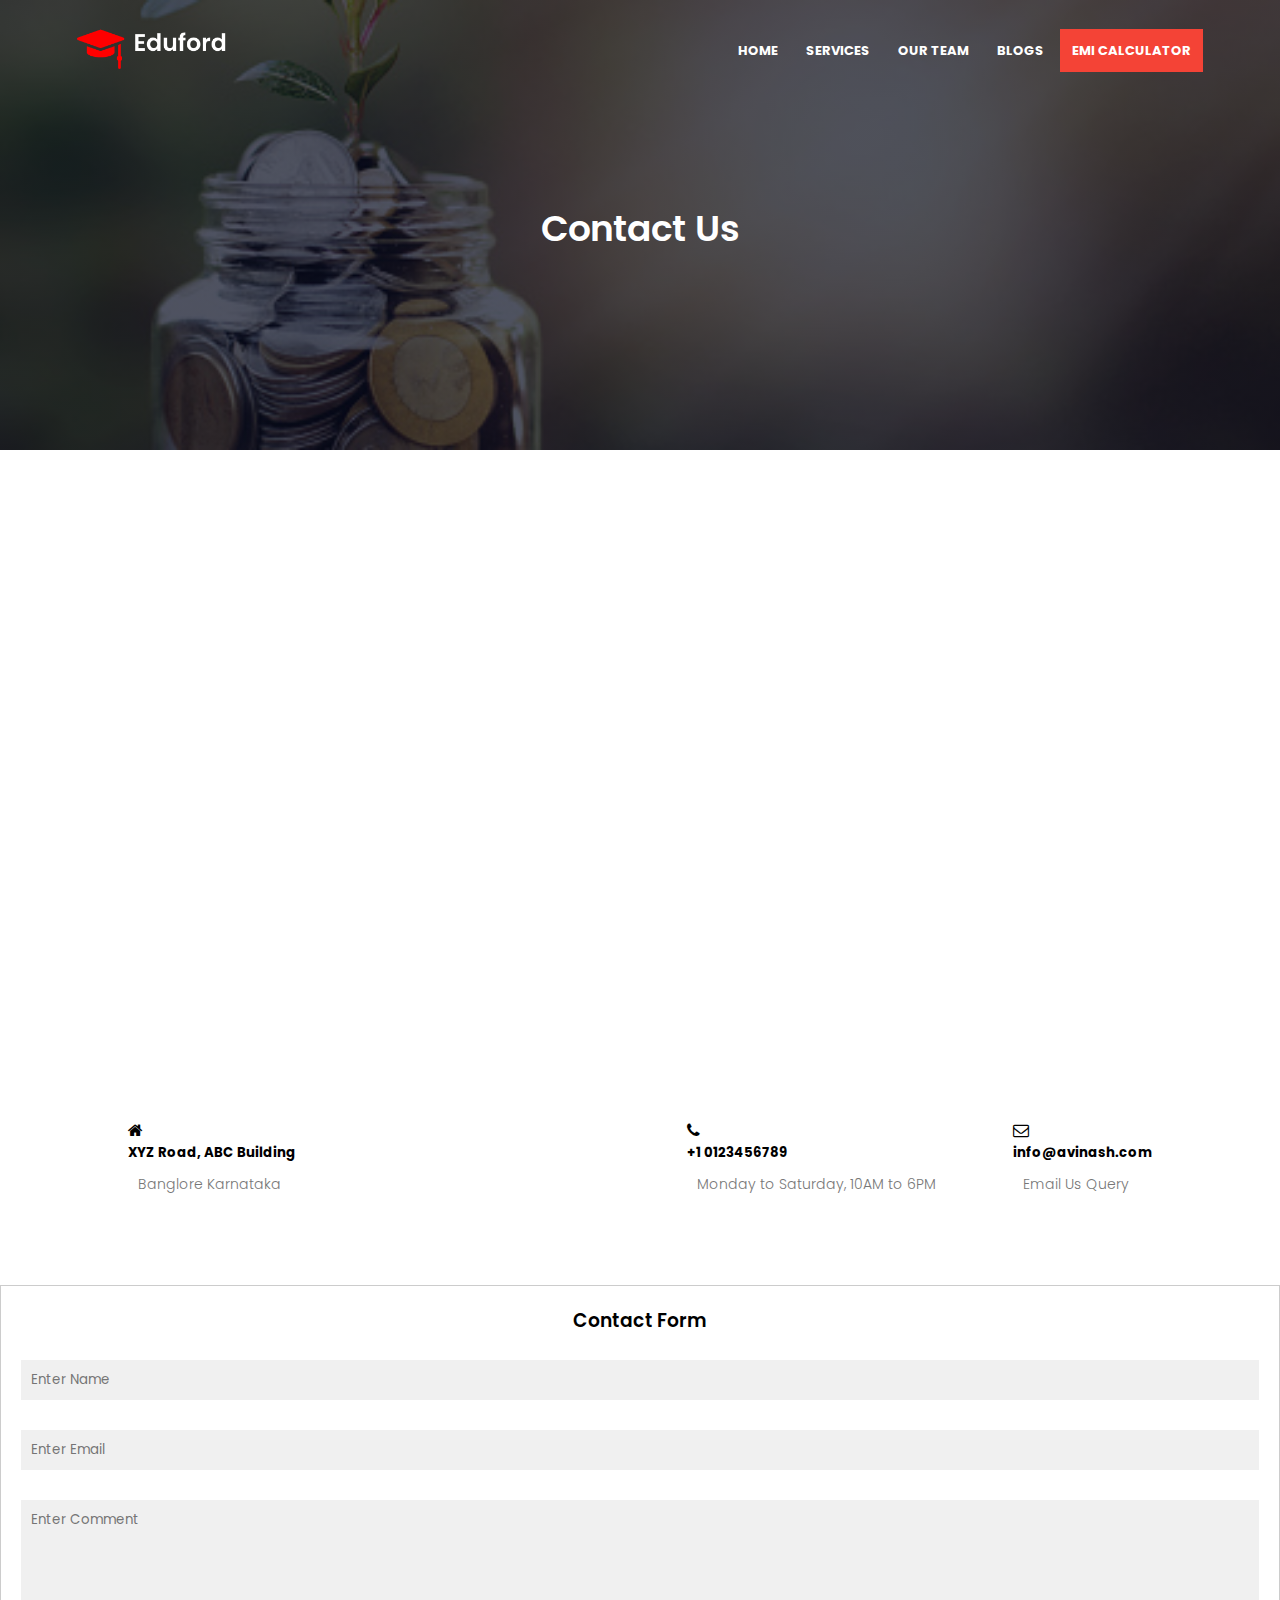
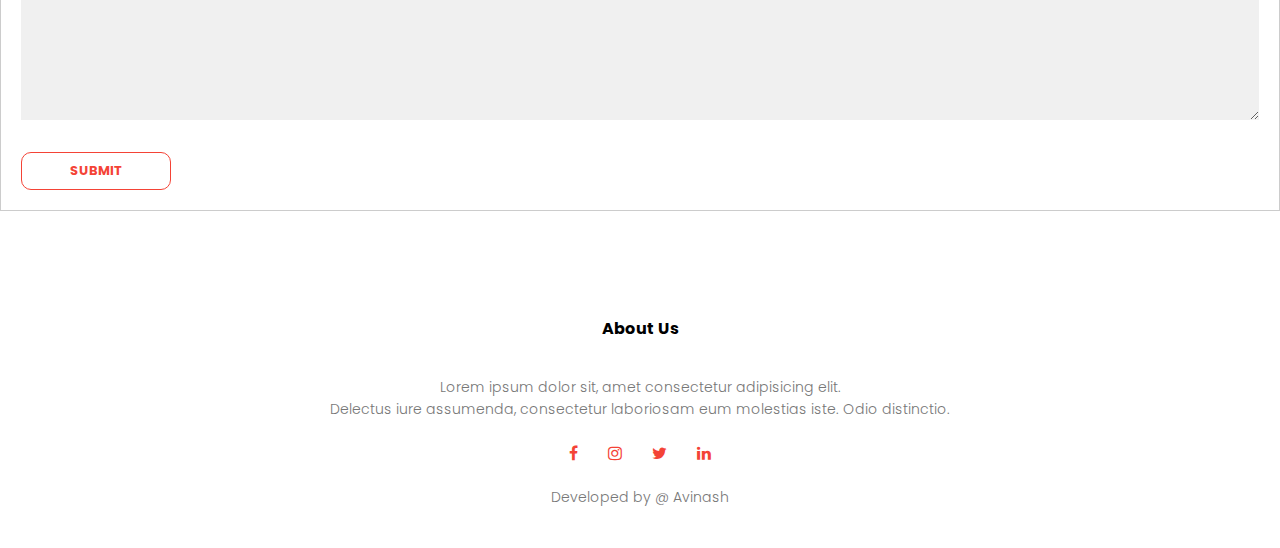
<file: contcat.html>
<!DOCTYPE html>
<html lang="en">
  <head>
    <meta charset="UTF-8" />
    <meta http-equiv="X-UA-Compatible" content="IE=edge" />
    <meta name="viewport" content="width=device-width, initial-scale=1.0" />
    <title>World's biggest University</title>
    <link rel="stylesheet" href="style.css" />

    <link rel="preconnect" href="https://fonts.googleapis.com" />
    <link rel="preconnect" href="https://fonts.gstatic.com" crossorigin />
    <link
      href="https://fonts.googleapis.com/css2?family=Poppins:ital,wght@0,200;0,400;0,600;0,700;1,100;1,200;1,400&display=swap"
      rel="stylesheet"
    />
    <link
      href="https://maxcdn.bootstrapcdn.com/font-awesome/4.2.0/css/font-awesome.min.css"
      rel="stylesheet"
    />
  </head>
  <body>
    <section class="sub-header">
      <nav>
        <a href="index.html"><img src="eduford_img/logo.png" /></a>
        <div class="nav-links" id="navLinks">
          <i class="fa fa-times" onclick="hideMenu()"></i>
          <ul>
            <li><a href="index.html">HOME</a></li>
            <li><a href="course.html">SERVICES</a></li>
            <li><a href="course.html">OUR TEAM</a></li>
            <li><a href="about.html">BLOGS</a></li>
            <!-- <li><a href="blog.html">RULES AND REGULATION</a></li> -->
            <li id="calculator"><a href="">EMI CALCULATOR</a></li>
          </ul>
        </div>
        <i class="fa fa-bars" onclick="showMenu()"></i>
      </nav>
      <h1>Contact Us</h1>
    </section>

    <!-- -------------contact Us---------------------------- -->
    <section class="location">
      <iframe
        src="https://www.google.com/maps/embed?pb=!1m18!1m12!1m3!1d30115.90402717918!2d75.199546565969!3d19.348011163660725!2m3!1f0!2f0!3f0!3m2!1i1024!2i768!4f13.1!3m3!1m2!1s0x3bdb69c3f6929bf5%3A0x5d0bb5a98f5f3088!2sShevgaon%2C%20Maharashtra%20414502!5e0!3m2!1sen!2sin!4v1635615038219!5m2!1sen!2sin"
        width="600"
        height="450"
        style="border: 0"
        allowfullscreen=""
        loading="eager"
      ></iframe>
    </section>

    <section class="contact-us">
      <div class="row">

        <div class="contact-col">
          <i class="fa fa-home"></i>
          <span>
            <h5>XYZ Road, ABC Building</h5>
            <p>Banglore Karnataka</p>
          </span>
        </div>
        <div>
          <i class="fa fa-phone"></i>
          <span>
            <h5>+1 0123456789</h5>
            <p>Monday to Saturday, 10AM to 6PM</p>
          </span>
        </div>
        <div>
          <i class="fa fa-envelope-o"></i>
          <span>
            <h5>info@avinash.com</h5>
          <p>Email Us Query</p>
          </span>
        </div>
       </div>

        <div class="contact-col">
        
        </div>
      </div>
    </section>

    <div class="comment-box">
      <h3>Contact Form</h3>
      <form action="formHandler.php" class="comment-form">
        <input type="text" placeholder="Enter Name" name="name" />
        <input
          type="email"
          placeholder="Enter Email"
          name="visitor_email"
        />
        <textarea
          rows="10"
          placeholder="Enter Comment"
          name="subject"
        ></textarea>
        <button type="submit" class="btn red-btn">SUBMIT</button>
      </form>
    </div>

    <!-- ---------------------Footer---------------------------------- -->

    <section class="footer">
      <h4>About Us</h4>
      <p>
        Lorem ipsum dolor sit, amet consectetur adipisicing elit.<br />
        Delectus iure assumenda, consectetur laboriosam eum molestias iste. Odio
        distinctio.
      </p>
      <div class="icons">
        <i class="fa fa-facebook"></i>
        <i class="fa fa-instagram"></i>
        <i class="fa fa-twitter"></i>
        <i class="fa fa-linkedin"></i>
      </div>
      <p>Developed by @ Avinash</p>
    </section>

    <!-- ---------------------------Javascript for toggle Menu------------------- -->
    <script>
      var navLinks = document.getElementById("navLinks");

      function hideMenu() {
        navLinks.style.right = "-200px";
      }
      function showMenu() {
        navLinks.style.right = "0";
      }
    </script>
  </body>
</html>
</file>
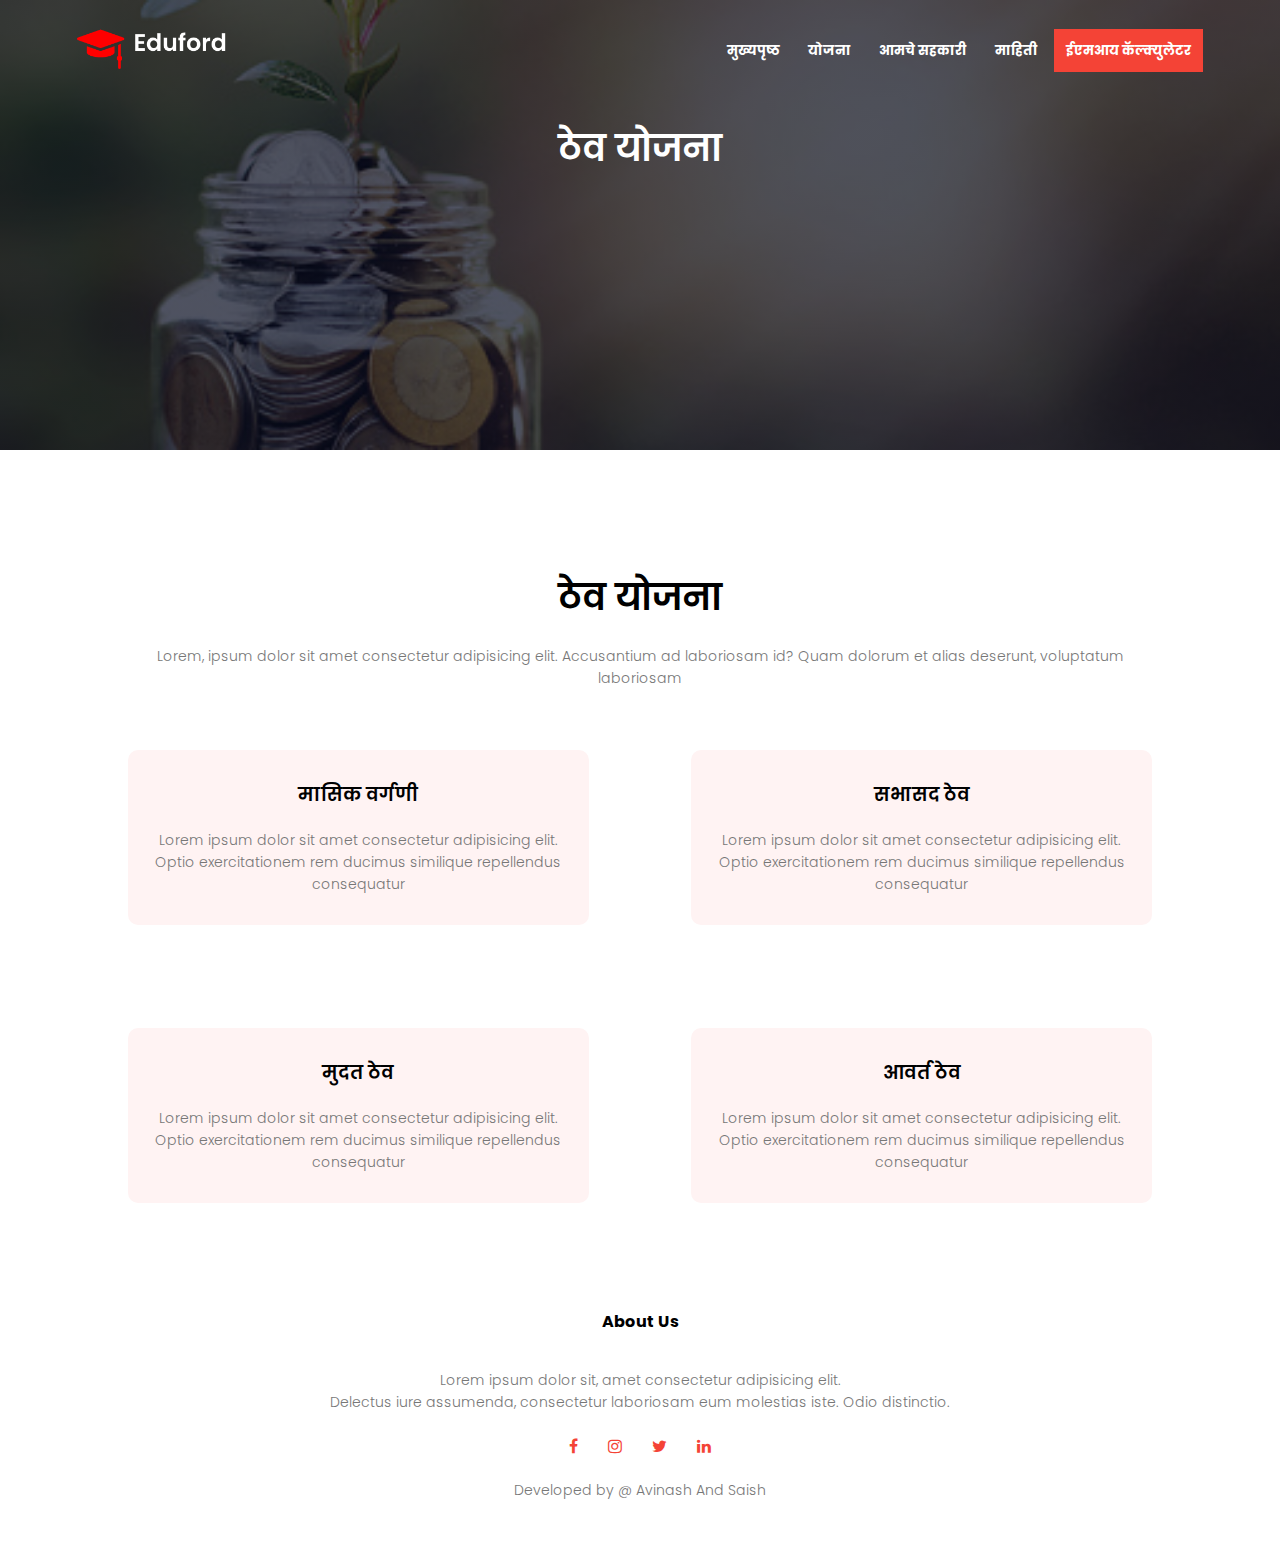
<file: course.html>
<!DOCTYPE html>
<html lang="en">
  <head>
    <meta charset="UTF-8" />
    <meta http-equiv="X-UA-Compatible" content="IE=edge" />
    <meta name="viewport" content="width=device-width, initial-scale=1.0" />
    <title>World's biggest University</title>
    <link rel="stylesheet" href="style.css" />

    <link rel="preconnect" href="https://fonts.googleapis.com" />
    <link rel="preconnect" href="https://fonts.gstatic.com" crossorigin />
    <link
      href="https://fonts.googleapis.com/css2?family=Poppins:ital,wght@0,200;0,400;0,600;0,700;1,100;1,200;1,400&display=swap"
      rel="stylesheet"
    />
    <link
      href="https://maxcdn.bootstrapcdn.com/font-awesome/4.2.0/css/font-awesome.min.css"
      rel="stylesheet"
    />
  </head>
  <body>
    <section class="sub-header-ser-1">
      <nav>
        <a href="index.html"><img src="eduford_img/logo.png" /></a>
        <div class="nav-links" id="navLinks">
          <i class="fa fa-times" onclick="hideMenu()"></i>
          <ul>
            <li><a href="index.html">मुख्यपृष्ठ</a></li>
            <li><a href="#course">योजना</a></li>
            <li><a href="ourteam.html">आमचे सहकारी</a></li>
            <li><a href="blog.html">माहिती</a></li>
            <!-- <li><a href="#testimonial">नियमावली</a></li> -->
            <li id="calculator">
              <a href="calculator.html">ईएमआय कॅल्क्युलेटर</a>
            </li>
          </ul>
        </div>
        <i class="fa fa-bars" onclick="showMenu()"></i>
      </nav>
      <h1>ठेव योजना</h1>
    </section>

    <!-- --------------------Course-------------------------------------- -->

    <section class="course">
      <h1 class="headings">ठेव योजना</h1>
      <p>
        Lorem, ipsum dolor sit amet consectetur adipisicing elit. Accusantium ad
        laboriosam id? Quam dolorum et alias deserunt, voluptatum laboriosam
      </p>
      <div class="row">
        <div class="course-col">
          <h3>मासिक वर्गणी</h3>
          <p>
            Lorem ipsum dolor sit amet consectetur adipisicing elit. Optio
            exercitationem rem ducimus similique repellendus consequatur
          </p>
        </div>

        <div class="course-col">
          <h3>सभासद ठेव</h3>
          <p>
            Lorem ipsum dolor sit amet consectetur adipisicing elit. Optio
            exercitationem rem ducimus similique repellendus consequatur
          </p>
        </div>
        <!-- <div class="course-col">
          <h3>Funds remittance</h3>
          <p>
            Lorem ipsum dolor sit amet consectetur adipisicing elit. Optio
            exercitationem rem ducimus similique repellendus consequatur
          </p>
        </div> -->
      </div>

      <div class="row">
        <div class="course-col">
          <h3>मुदत ठेव</h3>
          <p>
            Lorem ipsum dolor sit amet consectetur adipisicing elit. Optio
            exercitationem rem ducimus similique repellendus consequatur
          </p>
        </div>

        <div class="course-col">
          <h3>आवर्त ठेव</h3>
          <p>
            Lorem ipsum dolor sit amet consectetur adipisicing elit. Optio
            exercitationem rem ducimus similique repellendus consequatur
          </p>
        </div>
        <!-- <div class="course-col">
          <h3>Funds remittance</h3>
          <p>
            Lorem ipsum dolor sit amet consectetur adipisicing elit. Optio
            exercitationem rem ducimus similique repellendus consequatur
          </p>
        </div> -->
      </div>
    </section>

    <!-- --------------------facilities----------------------------- -->

    <!-- <section class="facilities">
      <h1>Our facilities</h1>
      <p>
        Lorem ipsum dolor sit amet consectetur adipisicing elit. Labore quia
        exercitationem non laudantium, nemo doloremque neque aut quibusdam hic
      </p>

      <div class="row">
        <div class="facilites-cols">
          <img src="eduford_img/library.png" />
          <h3>ABCEDFRG</h3>
          <p>
            Lorem ipsum dolor, sit amet consectetur adipisicing elit.
            Dignissimos sapiente consectetur similique repellendus laudantium
          </p>
        </div>

        <div class="facilites-cols">
          <img src="eduford_img/basketball.png" />
          <h3>ABCDERG</h3>
          <p>
            Lorem ipsum dolor, sit amet consectetur adipisicing elit.
            Dignissimos sapiente consectetur similique repellendus laudantium
          </p>
        </div>

        <div class="facilites-cols">
          <img src="eduford_img/cafeteria.png" />
          <h3>ABCEDFRG</h3>
          <p>
            Lorem ipsum dolor, sit amet consectetur adipisicing elit.
            Dignissimos sapiente consectetur similique repellendus laudantium
          </p>
        </div>
      </div>
    </section> -->

    <!-- ---------------------Footer---------------------------------- -->

    <section class="footer">
      <h4>About Us</h4>
      <p>
        Lorem ipsum dolor sit, amet consectetur adipisicing elit.<br />
        Delectus iure assumenda, consectetur laboriosam eum molestias iste. Odio
        distinctio.
      </p>
      <div class="icons">
        <i class="fa fa-facebook"></i>
        <i class="fa fa-instagram"></i>
        <i class="fa fa-twitter"></i>
        <i class="fa fa-linkedin"></i>
      </div>
      <p>Developed by @ Avinash And Saish</p>
    </section>

    <!-- ---------------------------Javascript for toggle Menu------------------- -->
    <script>
      var navLinks = document.getElementById("navLinks");

      function hideMenu() {
        navLinks.style.right = "-200px";
      }
      function showMenu() {
        navLinks.style.right = "0";
      }
    </script>
  </body>
</html>
</file>
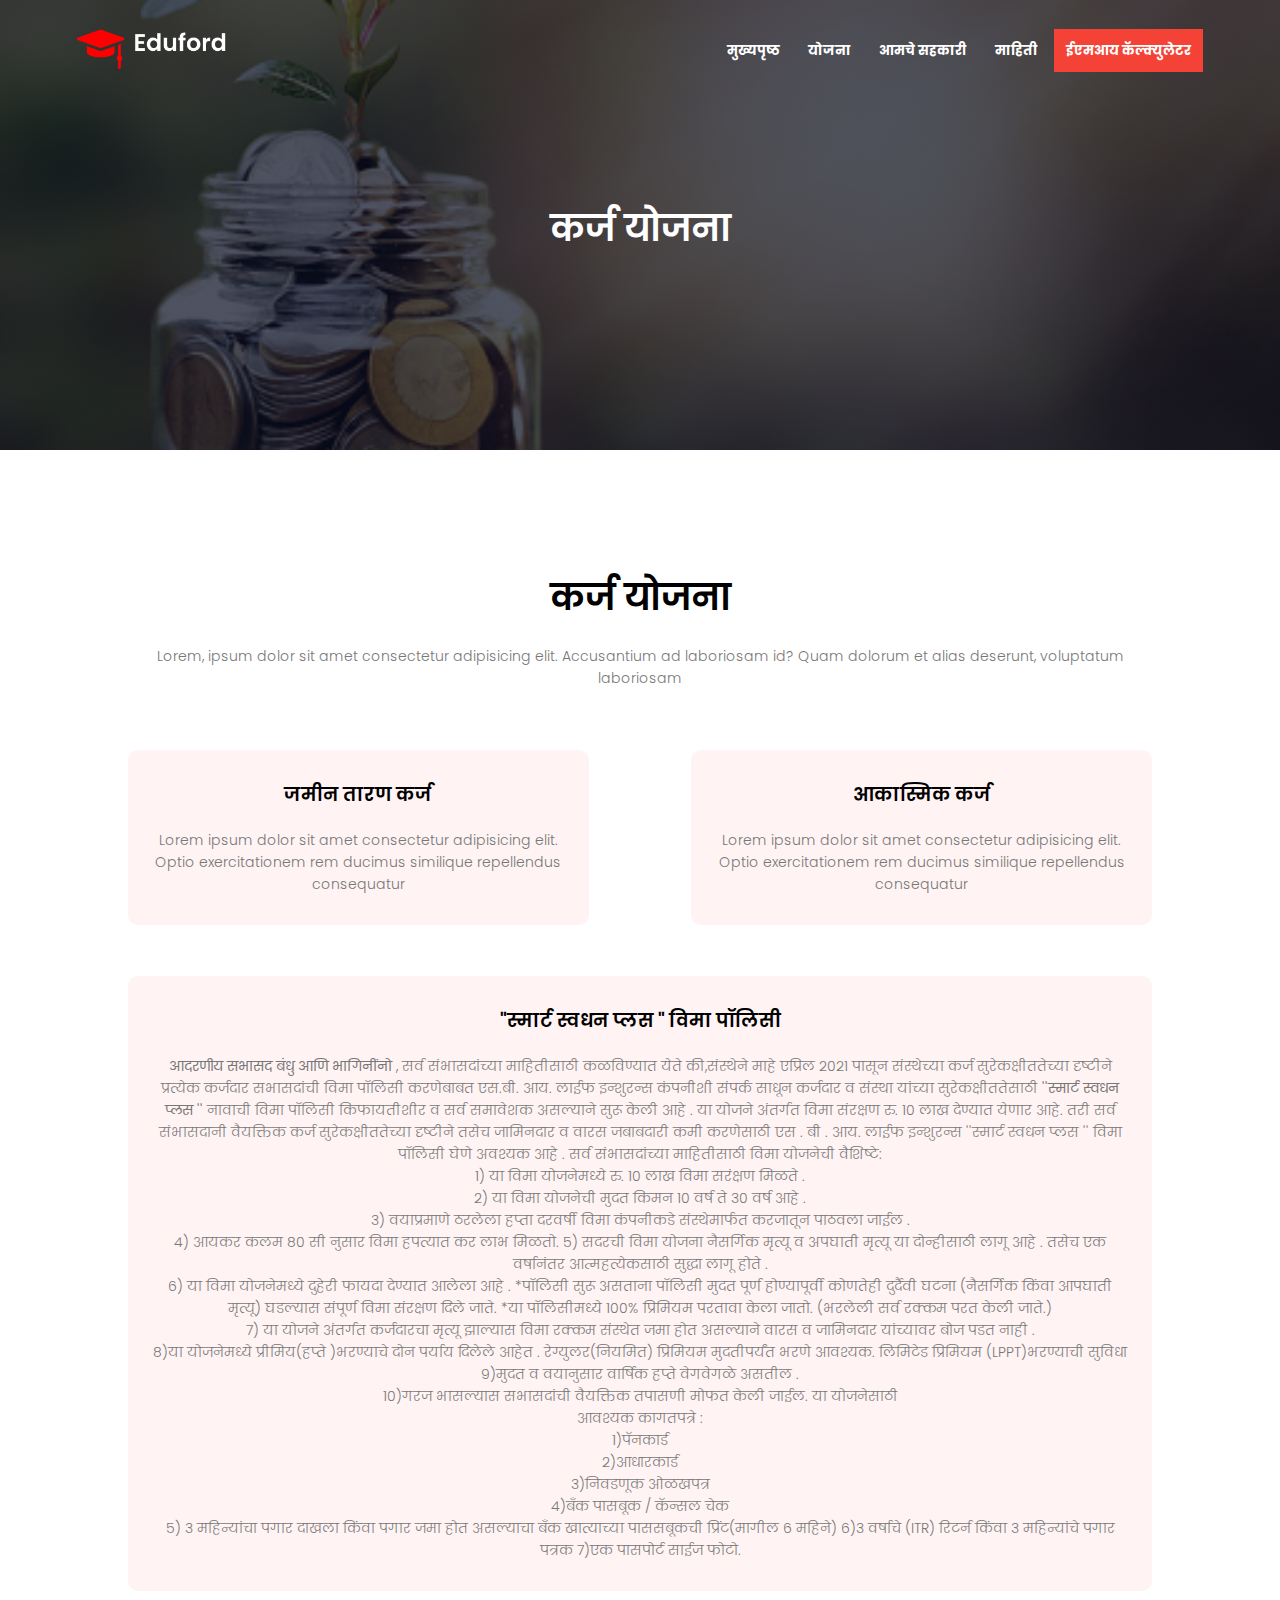
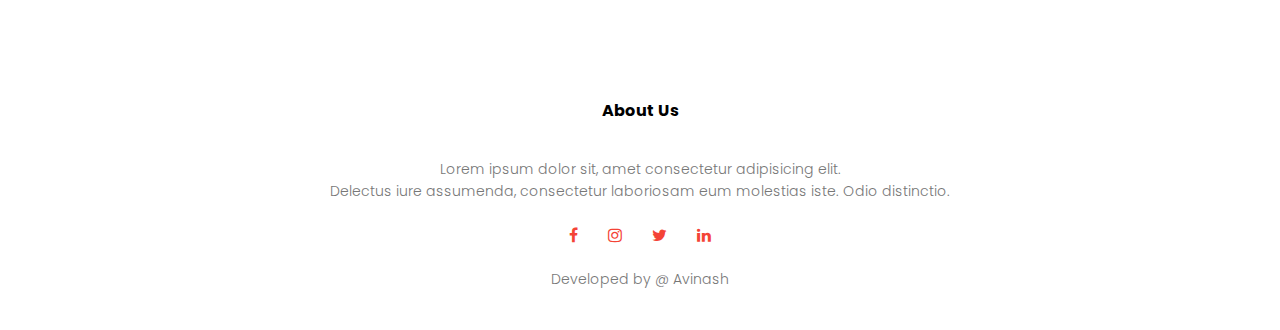
<file: course2.html>
<!DOCTYPE html>
<html lang="en">
  <head>
    <meta charset="UTF-8" />
    <meta http-equiv="X-UA-Compatible" content="IE=edge" />
    <meta name="viewport" content="width=device-width, initial-scale=1.0" />
    <title>World's biggest University</title>
    <link rel="stylesheet" href="style.css" />

    <link rel="preconnect" href="https://fonts.googleapis.com" />
    <link rel="preconnect" href="https://fonts.gstatic.com" crossorigin />
    <link
      href="https://fonts.googleapis.com/css2?family=Poppins:ital,wght@0,200;0,400;0,600;0,700;1,100;1,200;1,400&display=swap"
      rel="stylesheet"
    />
    <link
      href="https://maxcdn.bootstrapcdn.com/font-awesome/4.2.0/css/font-awesome.min.css"
      rel="stylesheet"
    />
  </head>
  <body>
    <section class="sub-header">
      <nav>
        <a href="index.html"><img src="eduford_img/logo.png" /></a>
        <div class="nav-links" id="navLinks">
          <i class="fa fa-times" onclick="hideMenu()"></i>
          <ul>
            <li><a href="index.html">मुख्यपृष्ठ</a></li>
            <li><a href="#course">योजना</a></li>
            <li><a href="ourteam.html">आमचे सहकारी</a></li>
            <li><a href="blog.html">माहिती</a></li>
            <!-- <li><a href="#testimonial">नियमावली</a></li> -->
            <li id="calculator">
              <a href="calculator.html">ईएमआय कॅल्क्युलेटर</a>
            </li>
          </ul>
        </div>
        <i class="fa fa-bars" onclick="showMenu()"></i>
      </nav>
      <h1>कर्ज योजना</h1>
    </section>

    <section class="course">
      <h1 class="headings">कर्ज योजना</h1>
      <p>
        Lorem, ipsum dolor sit amet consectetur adipisicing elit. Accusantium ad
        laboriosam id? Quam dolorum et alias deserunt, voluptatum laboriosam
      </p>
      <div class="row">
        <div class="course-col">
          <h3>जमीन तारण कर्ज</h3>
          <p>
            Lorem ipsum dolor sit amet consectetur adipisicing elit. Optio
            exercitationem rem ducimus similique repellendus consequatur
          </p>
        </div>

        <div class="course-col">
          <h3>आकास्मिक कर्ज</h3>
          <p>
            Lorem ipsum dolor sit amet consectetur adipisicing elit. Optio
            exercitationem rem ducimus similique repellendus consequatur
          </p>
        </div>
      </div>

      <div class="policy">
        <div class="course-col">
          <h3>"स्मार्ट स्वधन प्लस " विमा पॉलिसी</h3>
          <p>
            <b>आदरणीय सभासद बंधु आणि भागिनींनो</b> , सर्व संभासदांच्या
            माहितीसाठी कळविण्यात येते की,संस्थेने माहे एप्रिल २०२१ पासून
            संस्थेच्या कर्ज सुरेकक्षीततेच्या दृष्टीने प्रत्येक कर्जदार सभासदांची
            विमा पॉलिसी करणेबाबत एस.बी. आय. लाईफ इन्शुरन्स कंपनीशी संपर्क साधून
            कर्जदार व संस्था यांच्या सुरेकक्षीततेसाठी
            <b>''स्मार्ट स्वधन प्लस ''</b> नावाची विमा पॉलिसी किफायतीशीर व सर्व
            समावेशक असल्याने सुरू केली आहे . या योजने अंतर्गत विमा संरक्षण रु.
            १० लाख देण्यात येणार आहे. तरी सर्व संभासदानी वैयक्तिक कर्ज
            सुरेकक्षीततेच्या दृष्टीने तसेच जामिनदार व वारस जबाबदारी कमी करणेसाठी
            एस . बी . आय. लाईफ इन्शुरन्स ''स्मार्ट स्वधन प्लस '' विमा पॉलिसी
            घेणे अवश्यक आहे . सर्व संभासदांच्या माहितीसाठी विमा योजनेची
            वैशिष्टे:<br />
            १) या विमा योजनेमध्ये रु. १० लाख विमा सरंक्षण मिळते .<br />
            २) या विमा योजनेची मुदत किमन १० वर्ष ते ३० वर्ष आहे .<br />
            ३) वयाप्रमाणे ठरलेला हप्ता दरवर्षी विमा कंपनीकडे संस्थेमार्फत
            करजातून पाठवला जाईल .<br />
            ४) आयकर कलम ८० सी नुसार विमा हपत्यात कर लाभ मिळतो. ५) सदरची विमा
            योजना नैसर्गिक मृत्यू व अपघाती मृत्यू या दोन्हीसाठी लागू आहे . तसेच
            एक वर्षानंतर आत्महत्येकसाठी सुद्धा लागू होते .<br />
            ६) या विमा योजनेमध्ये दुहेरी फायदा देण्यात आलेला आहे . *पॉलिसी सुरू
            असताना पॉलिसी मुदत पूर्ण होण्यापूर्वी कोणतेही दुर्दैवी घटना
            (नैसर्गिक किंवा आपघाती मृत्यू) घडल्यास संपूर्ण विमा संरक्षण दिले
            जाते. *या पॉलिसीमध्ये १००% प्रिमियम परतावा केला जातो. (भरलेली सर्व
            रक्कम परत केली जाते.)<br />
            ७) या योजने अंतर्गत कर्जदारचा मृत्यू झाल्यास विमा रक्कम संस्थेत जमा
            होत असल्याने वारस व जामिनदार यांच्यावर बोज पडत नाही .<br />
            ८)या योजनेमध्ये प्रीमिय(हप्ते )भरण्याचे दोन पर्याय दिलेले आहेत .
            रेग्युलर(नियमित) प्रिमियम मुदतीपर्यंत भरणे आवश्यक. लिमिटेड प्रिमियम
            (LPPT)भरण्याची सुविधा<br />
            ९)मुदत व वयानुसार वार्षिक हप्ते वेगवेगळे असतील .<br />
            १०)गरज भासल्यास सभासदांची वैयक्तिक तपासणी मोफत केली जाईल. या
            योजनेसाठी <br />
            आवश्यक कागतपत्रे :<br />
            १)पॅनकार्ड<br />
            २)आधारकार्ड <br />
            ३)निवडणूक ओळखपत्र<br />
            ४)बँक पासबूक / कॅन्सल चेक<br />
            ५) ३ महिन्यांचा पगार दाखला किंवा पगार जमा होत असल्याचा बँक
            खात्याच्या पाससबूकची प्रिंट(मागील ६ महिने) ६)३ वर्षाचे (ITR) रिटर्न
            किंवा ३ महिन्यांचे पगार पत्रक ७)एक पासपोर्ट साईज फोटो.
          </p>
        </div>
      </div>

      <!-- <div class="course-col">
            <h3>Funds remittance</h3>
            <p>
              Lorem ipsum dolor sit amet consectetur adipisicing elit. Optio
              exercitationem rem ducimus similique repellendus consequatur
            </p>
          </div> -->

      <!-- <div class="row">
        <div class="course-col">
          <h3>आवर्त ठेव योजना</h3>
          <p>
            Lorem ipsum dolor sit amet consectetur adipisicing elit. Optio
            exercitationem rem ducimus similique repellendus consequatur
          </p>
        </div>

        <div class="course-col">
          <h3>दैनंदिन बचत ठेव खाते</h3>
          <p>
            Lorem ipsum dolor sit amet consectetur adipisicing elit. Optio
            exercitationem rem ducimus similique repellendus consequatur
          </p>
        </div> -->
      <!-- <div class="course-col">
            <h3>Funds remittance</h3>
            <p>
              Lorem ipsum dolor sit amet consectetur adipisicing elit. Optio
              exercitationem rem ducimus similique repellendus consequatur
            </p>
          </div> -->
      <!-- </div> -->
    </section>

    <section class="footer">
      <h4>About Us</h4>
      <p>
        Lorem ipsum dolor sit, amet consectetur adipisicing elit.<br />
        Delectus iure assumenda, consectetur laboriosam eum molestias iste. Odio
        distinctio.
      </p>
      <div class="icons">
        <i class="fa fa-facebook"></i>
        <i class="fa fa-instagram"></i>
        <i class="fa fa-twitter"></i>
        <i class="fa fa-linkedin"></i>
      </div>
      <p>Developed by @ Avinash</p>
    </section>

    <script>
      var navLinks = document.getElementById("navLinks");

      function hideMenu() {
        navLinks.style.right = "-200px";
      }
      function showMenu() {
        navLinks.style.right = "0";
      }
    </script>
  </body>
</html>
</file>
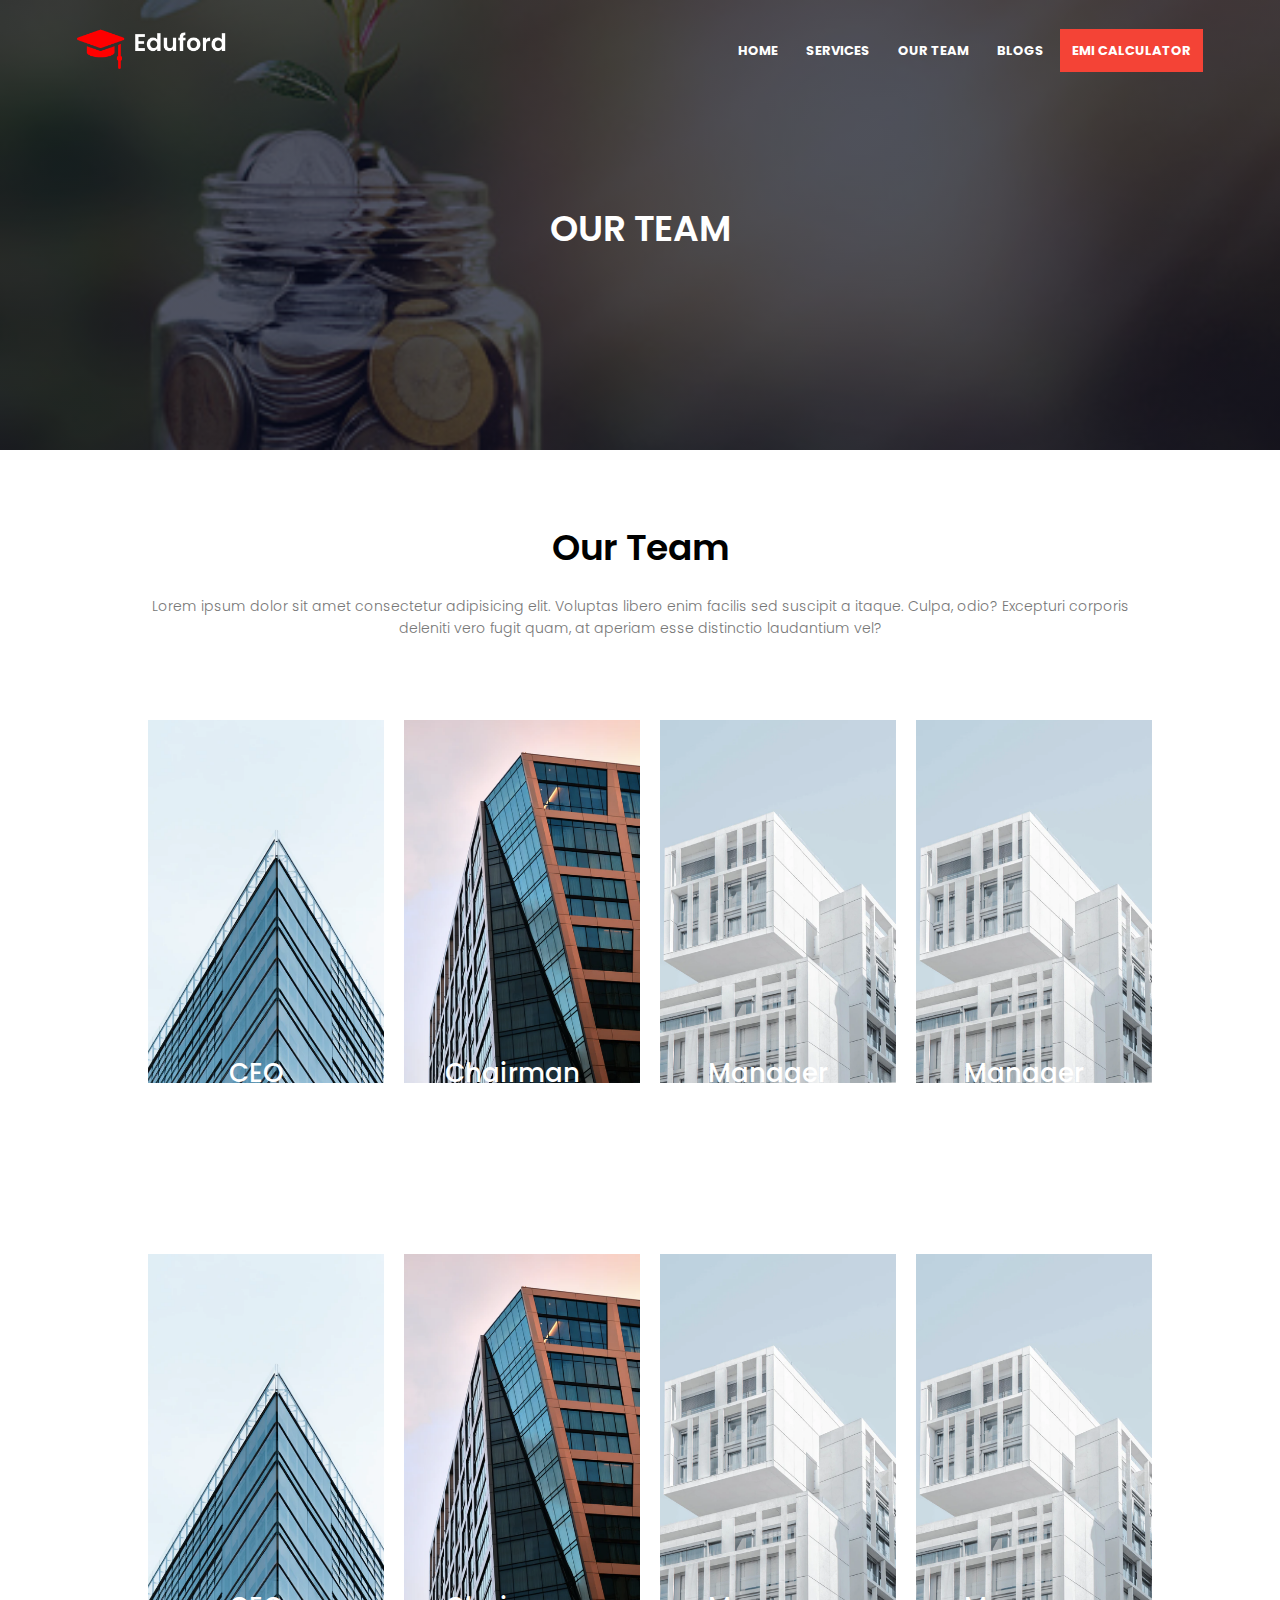
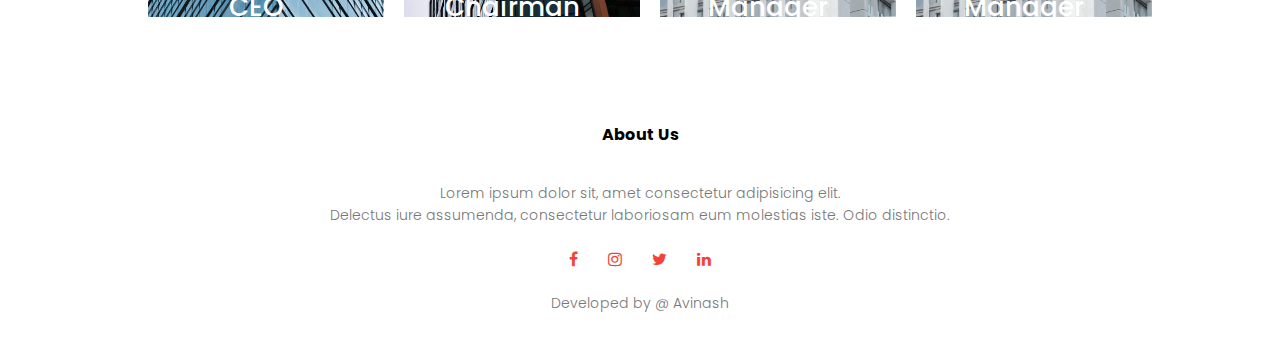
<file: ourteam.html>
<!DOCTYPE html>
<html lang="en">
  <head>
    <meta charset="UTF-8" />
    <meta http-equiv="X-UA-Compatible" content="IE=edge" />
    <meta name="viewport" content="width=device-width, initial-scale=1.0" />
    <title>World's biggest University</title>
    <link rel="stylesheet" href="style.css" />

    <link rel="preconnect" href="https://fonts.googleapis.com" />
    <link rel="preconnect" href="https://fonts.gstatic.com" crossorigin />
    <link
      href="https://fonts.googleapis.com/css2?family=Poppins:ital,wght@0,200;0,400;0,600;0,700;1,100;1,200;1,400&display=swap"
      rel="stylesheet"
    />
    <link
      href="https://maxcdn.bootstrapcdn.com/font-awesome/4.2.0/css/font-awesome.min.css"
      rel="stylesheet"
    />
  </head>
  <body>
    <section class="sub-header">
      <nav>
        <a href="index.html"><img src="eduford_img/logo.png" /></a>
        <div class="nav-links" id="navLinks">
          <i class="fa fa-times" onclick="hideMenu()"></i>
          <ul>
            <li><a href="index.html">HOME</a></li>
            <li><a href="course.html">SERVICES</a></li>
            <li><a href="ourteam.html">OUR TEAM</a></li>
            <li><a href="blog.html">BLOGS</a></li>
            <!-- <li><a href="#testimonial">RULES AND REGULATION</a></li> -->

            <li id="calculator"><a href="">EMI CALCULATOR</a></li>
          </ul>
        </div>
        <i class="fa fa-bars" onclick="showMenu()"></i>
      </nav>
      <h1>OUR TEAM</h1>
    </section>
    <section class="campus">
      <h1>Our Team</h1>
      <p>
        Lorem ipsum dolor sit amet consectetur adipisicing elit. Voluptas libero
        enim facilis sed suscipit a itaque. Culpa, odio? Excepturi corporis
        deleniti vero fugit quam, at aperiam esse distinctio laudantium vel?
      </p>
      <div class="row">
        <div class="campus-col">
          <img src="eduford_img/london.png" alt="landon" />
          <div class="layer">
            <h3>CEO</h3>
          </div>
        </div>

        <div class="campus-col">
          <img src="eduford_img/newyork.png" alt="landon" />
          <div class="layer">
            <h3>Chairman</h3>
          </div>
        </div>

        <div class="campus-col">
          <img src="eduford_img/washington.png" alt="landon" />
          <div class="layer">
            <h3>Manager</h3>
          </div>
        </div>

        <div class="campus-col">
          <img src="eduford_img/washington.png" alt="landon" />
          <div class="layer">
            <h3>Manager</h3>
          </div>
        </div>
      </div>
    </section>

    <section class="campus">
      <div class="row">
        <div class="campus-col">
          <img src="eduford_img/london.png" alt="landon" />
          <div class="layer">
            <h3>CEO</h3>
          </div>
        </div>

        <div class="campus-col">
          <img src="eduford_img/newyork.png" alt="landon" />
          <div class="layer">
            <h3>Chairman</h3>
          </div>
        </div>

        <div class="campus-col">
          <img src="eduford_img/washington.png" alt="landon" />
          <div class="layer">
            <h3>Manager</h3>
          </div>
        </div>

        <div class="campus-col">
          <img src="eduford_img/washington.png" alt="landon" />
          <div class="layer">
            <h3>Manager</h3>
          </div>
        </div>
      </div>
    </section>
    <!-- ---------------------Footer---------------------------------- -->

    <section class="footer">
      <h4>About Us</h4>
      <p>
        Lorem ipsum dolor sit, amet consectetur adipisicing elit.<br />
        Delectus iure assumenda, consectetur laboriosam eum molestias iste. Odio
        distinctio.
      </p>
      <div class="icons">
        <i class="fa fa-facebook"></i>
        <i class="fa fa-instagram"></i>
        <i class="fa fa-twitter"></i>
        <i class="fa fa-linkedin"></i>
      </div>
      <p>Developed by @ Avinash</p>
    </section>

    <!-- ---------------------------Javascript for toggle Menu------------------- -->
    <script>
      var navLinks = document.getElementById("navLinks");

      function hideMenu() {
        navLinks.style.right = "-200px";
      }
      function showMenu() {
        navLinks.style.right = "0";
      }
    </script>
  </body>
</html>
</file>
<file: style.css>
* {
  margin: 0;
  padding: 0;
  font-family: "Poppins", sans-serif;
}

.header {
  min-height: 100vh;
  width: 100%;
  background-image: linear-gradient(rgba(4, 9, 30, 0.7), rgba(4, 9, 30, 0.7)),
    url(eduford_img/banner.png);
  background-position: center;
  background-size: cover;
  position: relative;
}

nav {
  display: flex;
  padding: 2% 6%;
  justify-content: space-between;
  align-items: center;
}
nav img {
  width: 150px;
}

.nav-links {
  flex: 1;
  text-align: right;
}

.nav-links ul li {
  list-style: none;
  display: inline-block;
  padding: 8px 12px;
  position: relative;
}

.nav-links ul li a {
  color: #fff;
  text-decoration: none;
  font-size: 13px;
  font-weight: bold;
}

.nav-links ul li::after {
  content: "";
  width: 0%;
  height: 2px;
  background: #f44336;
  display: block;
  margin: auto;
  transition: 0.5s;
}
.nav-links ul li:hover::after {
  width: 100%;
}

#calculator {
  background-color: #f44336;
}
.text-box {
  width: 90%;
  color: white;
  position: absolute;
  top: 50%;
  left: 50%;
  transform: translate(-50%, -50%);
  text-align: center;
}

.text-box h1 {
  font-size: 62px;
}
.text-box p {
  margin: 10px 0 40px;
  font-size: 14px;
  color: #fff;
}
.btn {
  display: block;
  width: 150px;
  /* margin-left: 70px; */
  margin-left: 550px;
  text-decoration: none;
  color: #fff;
  border: 1px solid #fff;
  padding: 12px 34px;
  font-size: 13px;
  background: transparent;
  position: relative;
  cursor: pointer;
  text-align: center;
}
.btn-container {
  margin-left: 580px;
}

.btn:hover {
  border: 1px solid #f44336;
  background: #f44336;
  transition: 1s;
}

nav .fa {
  display: none;
}

@media (max-width: 700px) {
  .text-box h1 {
    font-size: 20px;
  }
  .nav-links ul li {
    display: block;
  }
  .btn {
    margin-left: 170px;
  }

  .nav-links {
    position: fixed;
    background: #f44336;
    height: 100vh;
    width: 200px;
    top: 0;
    right: -200px;
    z-index: 2;
    text-align: left;
    transition: 1s;
  }

  nav .fa {
    display: block;
    color: #fff;
    margin: 10px;
    font: 22px;
    cursor: pointer;
  }

  .nav-links ul {
    padding: 30px;
  }
}

/* ------------calculator------------- */

* {
  margin: 0;
  padding: 0;
  box-sizing: border-box;
}

body {
  font-family: "Trebuchet MS";
}

h1 {
  font-size: 35px;
}

h1 {
  font-size: 21px;
  margin-top: 20px;
  margin-bottom: 10px;
}

.calculator {
  width: 400px;
  height: 450px;
  background-color: rgb(78, 74, 74);
  position: absolute;
  left: 50%;
  top: 50%;
  transform: translateX(-50%) translateY(-50%);
  padding: 20px 0px 0px 100px;
  border-radius: 50px;
  color: white;
}

input {
  padding: 7px;
  width: 70%;
  margin-top: 15px;
  margin-bottom: 10px;
}

.btn {
  padding: 8px;
  margin: 18px -2px 0px 8px;
  align-items: center;
  border: 2px solid rgb(161, 161, 102);
  border-radius: 10px;
  font-weight: bold;
}
h2 {
  margin: 10px;
}

.calculator-row {
  margin-top: 5%;
  display: flex;
  justify-content: center;
}
.calculator-col {
  flex-basis: 45%;
  /* height: 250px; */
  background: #fff3f3;
  border-radius: 10px;
  margin-bottom: 5%;
  padding: 20px 12px;
  box-sizing: border-box;
  cursor: pointer;
  transition: 0.5s;
  align-items: center;
}

.calculator-col:hover {
  box-shadow: 0 0 20px 0px rgba(0, 0, 0, 0.2);
}

.btn-calculate {
  padding: 12px;
  background: #f44336;
  border: none;
  outline: none;
  border-radius: 10px;
  font-weight: bold;
}

/* ---------------courses---------------------- */

.sub-header-ser-1 {
  height: 50vh;
  width: 100%;
  background-image: linear-gradient(rgba(4, 9, 30, 0.7), rgba(4, 9, 30, 0.7)),
    url(eduford_img/saving.jpg);
  background-position: center;
  background-size: cover;
  text-align: center;
  color: #fff;
}

.course {
  width: 80%;
  margin: auto;
  text-align: center;
  padding-top: 100px;
}

h1 {
  font-size: 36px;
  font-weight: 600;
}

p {
  color: #777;
  font-size: 14px;
  font-weight: 300;
  line-height: 22px;
  padding: 10px;
}

.row {
  margin-top: 5%;
  display: flex;
  justify-content: space-between;
}

.course-col {
  flex-basis: 45%;
  /* height: 250px; */
  background: #fff3f3;
  border-radius: 10px;
  margin-bottom: 5%;
  padding: 20px 12px;
  box-sizing: border-box;
  cursor: pointer;
  transition: 0.5s;
}

h3 {
  text-align: center;
  font-weight: 600;
  margin: 10px 0;
}
.course-col:hover {
  box-shadow: 0 0 20px 0px rgba(0, 0, 0, 0.2);
}

.btn-services {
  display: block;
  width: 150px;
  align-items: center;
  justify-content: center;
  margin-left: 180px;
  /* width: 150px; */
  /* margin-left: 70px; */
  /* margin-left: 550px; */

  text-decoration: none;
  color: #f44336;
  border: 1px solid #fff;
  padding: 12px 34px;
  font-size: 13px;
  background: white;
  position: relative;
  cursor: pointer;
}
.btn-services:hover {
  background-color: #f44336;
  color: white;
}

@media (max-width: 700px) {
  .row {
    flex-direction: column;
  }
  .headings {
    font-size: 25px;
    margin-bottom: 100px;
  }
  .btn-services {
    margin-left: 90px;
  }
}

/* -----------------------------campus----------------------------- */

.campus {
  width: 80%;
  margin: auto;
  text-align: center;
  padding-top: 50px;
}

.campus-col {
  flex-basis: 50%;
  border-radius: 10px;
  margin-bottom: 30px;
  position: relative;
  overflow: hidden;
}

.campus-col img {
  width: 100%;
  display: block;
  margin: 20px;
}

.layer {
  background: transparent;
  width: 100%;
  height: 100%;
  position: absolute;
  top: 0;
  left: 0;
  transition: 0.5s;
  cursor: pointer;
}

.layer:hover {
  background: rgba(200, 0, 0, 0.5);
}

.layer h3 {
  width: 100%;
  font-weight: 500;
  color: #fff;
  font-size: 26px;
  bottom: 0;
  left: 50%;
  transform: translate(-50%);
  position: absolute;
  transition: 0.5s;
}

.layer:hover h3 {
  bottom: 49%;
  opacity: 1;
}

/* ---------------------------facilities--------------------------------- */

.facilities {
  width: 80%;
  margin: auto;
  text-align: center;
  padding-top: 100px;
}

.facilites-cols {
  flex-basis: 30%;
  border-radius: 10px;
  margin-bottom: 5%;
  text-align: left;
}

.facilites-cols img {
  width: 100%;
  border-radius: 10px;
}

.facilites-cols p {
  padding: 0;
}

.facilites-cols h3 {
  margin-top: 16px;
  margin-bottom: 15px;
  text-align: center;
}

.btn-more {
  background-color: #f44336;
  color: white;
  border: none;
  outline: none;
  padding: 12px;
  border-radius: 4px;
  cursor: pointer;
  text-decoration: none;
}
.btn-more a {
  text-decoration: none;
  color: white;
}

/* ------------------------Testimonials------------------------------- */

.testimonial {
  width: 80%;
  margin: auto;
  padding-top: 100px;
  text-align: center;
}

.testimonial-col {
  flex-basis: 40%;
  border-radius: 10px;
  margin-bottom: 5%;
  text-align: left;
  background: #fff3f3;
  padding: 25px;
  cursor: pointer;
  display: flex;
  margin: 10px;
}

.testimonial-col img {
  height: 40px;
  margin-left: 5px;
  margin-right: 30px;
  border-radius: 50%;
}

.testimonial-col p {
  padding: 0;
}

.testimonial-col h3 {
  margin-top: 15px;
  text-align: left;
}

.testimonial-col .fa {
  color: #f44336;
}

.btn-hover {
  text-decoration: none;
  color: white;
  padding: 10px;
  background-color: transparent;
  border-radius: 3px;
  border: 2px solid white;
  transition: 0.3s ease;
}
.btn-hover:hover {
  background-color: #f44336;
  color: white;
  border: 2px solid #f44336;
}

/* .btn-hover {
  display: block;
  width: 150px;
  margin-left: 500px;
  text-decoration: none;
  color: #fff;
  border: 1px solid #fff;
  padding: 12px 34px;
  font-size: 13px;
  background: transparent;
  position: relative;
  cursor: pointer;
  transition: 0.3s ease;
}
.btn-hover:hover {
  background-color: #f44336;
  border: #f44336;
} */

@media (max-width: 700px) {
  .testimonial-col img {
    margin-left: 0px;
    margin-right: 15px;
  }
}

/* ----------------Call to action--------------------------- */

.cta {
  margin: 100px auto;
  width: 80%;
  background-image: linear-gradient(rgba(0, 0, 0, 0.7), rgba(0, 0, 0, 0.7)),
    url(eduford_img/banner2.jpg);

  background-position: center;
  background-size: cover;
  border-radius: 10px;
  text-align: center;
  padding: 100px 0;
}

.cta h1 {
  color: #fff;
  margin-bottom: 40px;
  padding: 0;
}

@media (max-width: 700px) {
  .cta h1 {
    font-size: 24px;
  }
}

/* ---------------------footer----------------------------------------- */

.footer {
  width: 100%;
  text-align: center;
  padding: 30px 0;
}

.footer h4 {
  margin-bottom: 25px;
  margin-top: 25px;
}

.icons .fa {
  color: #f44336;
  margin: 0 13px;
  cursor: pointer;
  padding: 15px 0;
}

/* ---------------------About Us Page----------------------------------- */

.sub-header {
  height: 50vh;
  width: 100%;
  background-image: linear-gradient(rgba(4, 9, 30, 0.7), rgba(4, 9, 30, 0.7)),
    url(eduford_img/saving.jpg);
  background-position: center;
  background-size: cover;
  text-align: center;
  color: #fff;
}

.sub-header h1 {
  margin-top: 100px;
}

.about-us {
  width: 80%;
  margin: auto;
  padding-top: 80px;
  padding-bottom: 50px;
}

.about-col {
  flex-basis: 48%;
  padding: 30px 20px;
}

.about-col img {
  width: 100%;
}

.about-col h1 {
  padding-top: 0;
}

.about-col p {
  padding: 15px 0 25px;
}

.red-btn {
  border: 1px solid #f44336;
  background: transparent;
  color: #f44336;
  transition: 1s;
}

.red-btn:hover {
  color: #fff;
}

/* ----------------blog-content----------------------- */

.blog-section {
  width: 80%;
  margin: auto;
  padding: 60px 0;
}

.blog-left {
  flex-basis: 100%;
}

.blog-left img {
  width: 75%;
  margin-left: 200px;
}
.container {
  margin: 20px;
}

.blog-left h2 {
  color: #222;
  font-weight: 600;
  margin: 30px 0;
}

.blog-left p {
  color: #999;
  padding: 0;
}

/* .blog-right {
  flex-basis: 32%;
} */

/* .blog-right h3 {
  background: #f44336;
  color: #fff;
  padding: 7px 0;
  font-size: 16px;
  margin-bottom: 20px;
}

.blog-right div {
  display: flex;
  align-items: center;
  justify-content: space-between;
  color: #555;
  padding: 8px;
  box-sizing: border-box;
} */

.comment-box {
  border: 1px solid #ccc;
  margin: 50px 0;
  padding: 10px 20px;
}
.comment-box h3 {
  text-align: center;
}

.comment-form input,
textarea {
  width: 100%;
  padding: 10px;
  margin: 15px 0;
  box-sizing: border-box;
  border: none;
  outline: none;
  background: #f0f0f0;
}

.comment-form button {
  margin: 10px 0;
}

@media (max-width: 700px) {
  .sub-header h1 {
    font-size: 24px;
  }
}

/* -----------------------contact Us-------------------- */

.location {
  width: 80%;
  margin: auto;
  padding: 80px 0;
}

.location iframe {
  width: 100%;
}

.contact-us {
  width: 80%;
  margin: auto;
}

.contact-col {
  flex-basis: 48%;
  margin-bottom: 30px;
}

.contact-col div {
  display: flex;
  align-items: center;
  margin: 40px;
}

.contact-col div .fa {
  font-size: 28px;
  color: #f44336;
  margin: 10px;
  margin-right: 30px;
}

.contact-col div p {
  padding: 0;
}

.contact-col div h5 {
  font-size: 20px;
  margin-bottom: 5px;
  color: #555;
  font-weight: 400;
}
</file>
